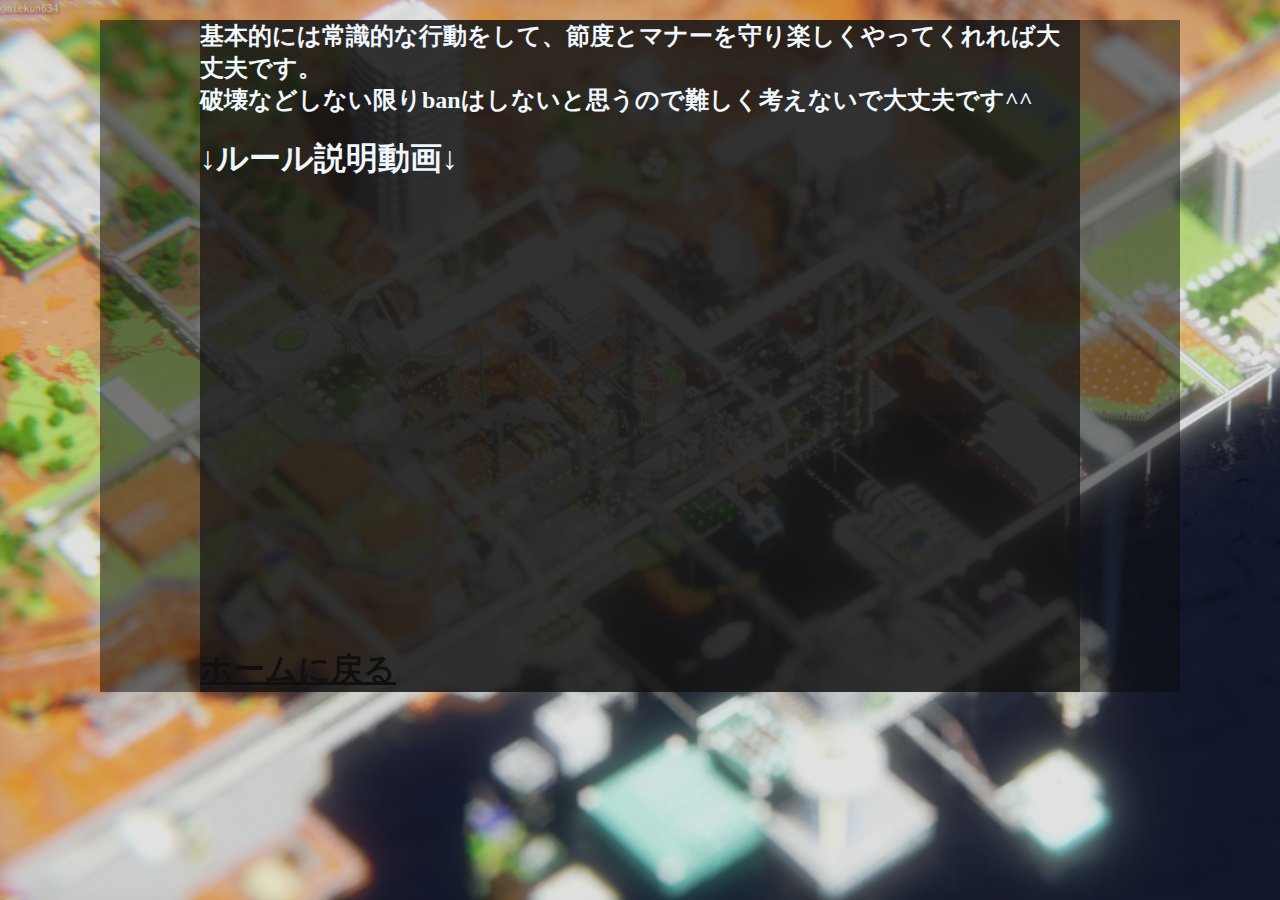
<file: about.html>
<!DOCTYPE html>
<html lang="ja">
<head>
    <meta charset="UTF-8">
    <meta name="viewport" content="width=device-width,initial-scale=1.0"> 
    <meta name="viewport" content="width=device-width, initial-scale=1.0">
    <meta http-equiv="X-UA-Compatible" content="ie=edge">
    <title>注意事項・サーバーでのルール</title>
    <link rel="stylesheet" media="(min-width: 640px)" href="si-esuesu.css">
    <link rel="stylesheet" media="(max-width: 640px)" href="si-esuesu_mobile.css"> 

    <link rel="shortcut icon" href="https://pbs.twimg.com/profile_images/1135377123948949504/McTLXlMO_400x400.png">
    <style type="text/css">
        a:link { color: #101010; }
        a:visited { color: #00b6e4; }
        a:hover { color: #09ff00; }
        a:active { color: #ff8000; }
    </style>
</head>
<body>
    <div class="sumahokakke-">
        <div class="sumahokakke-2">
            <h2>基本的には常識的な行動をして、節度とマナーを守り楽しくやってくれれば大丈夫です。<br>
                破壊などしない限りbanはしないと思うので難しく考えないで大丈夫です^^</h2>
            <h1>
                ↓ルール説明動画↓
            </h1>
            <div class="youtube">
            <iframe width="720" height="420" src="https://www.youtube.com/embed/L-sw23RJCGg" frameborder="0" allow="accelerometer; autoplay; encrypted-media; gyroscope; picture-in-picture" allowfullscreen></iframe>
            </div>
                <h1>
                <a href="index.html">ホームに戻る</a>
            </h1>
        </div>
    </div>
</body>
</html>
</file>
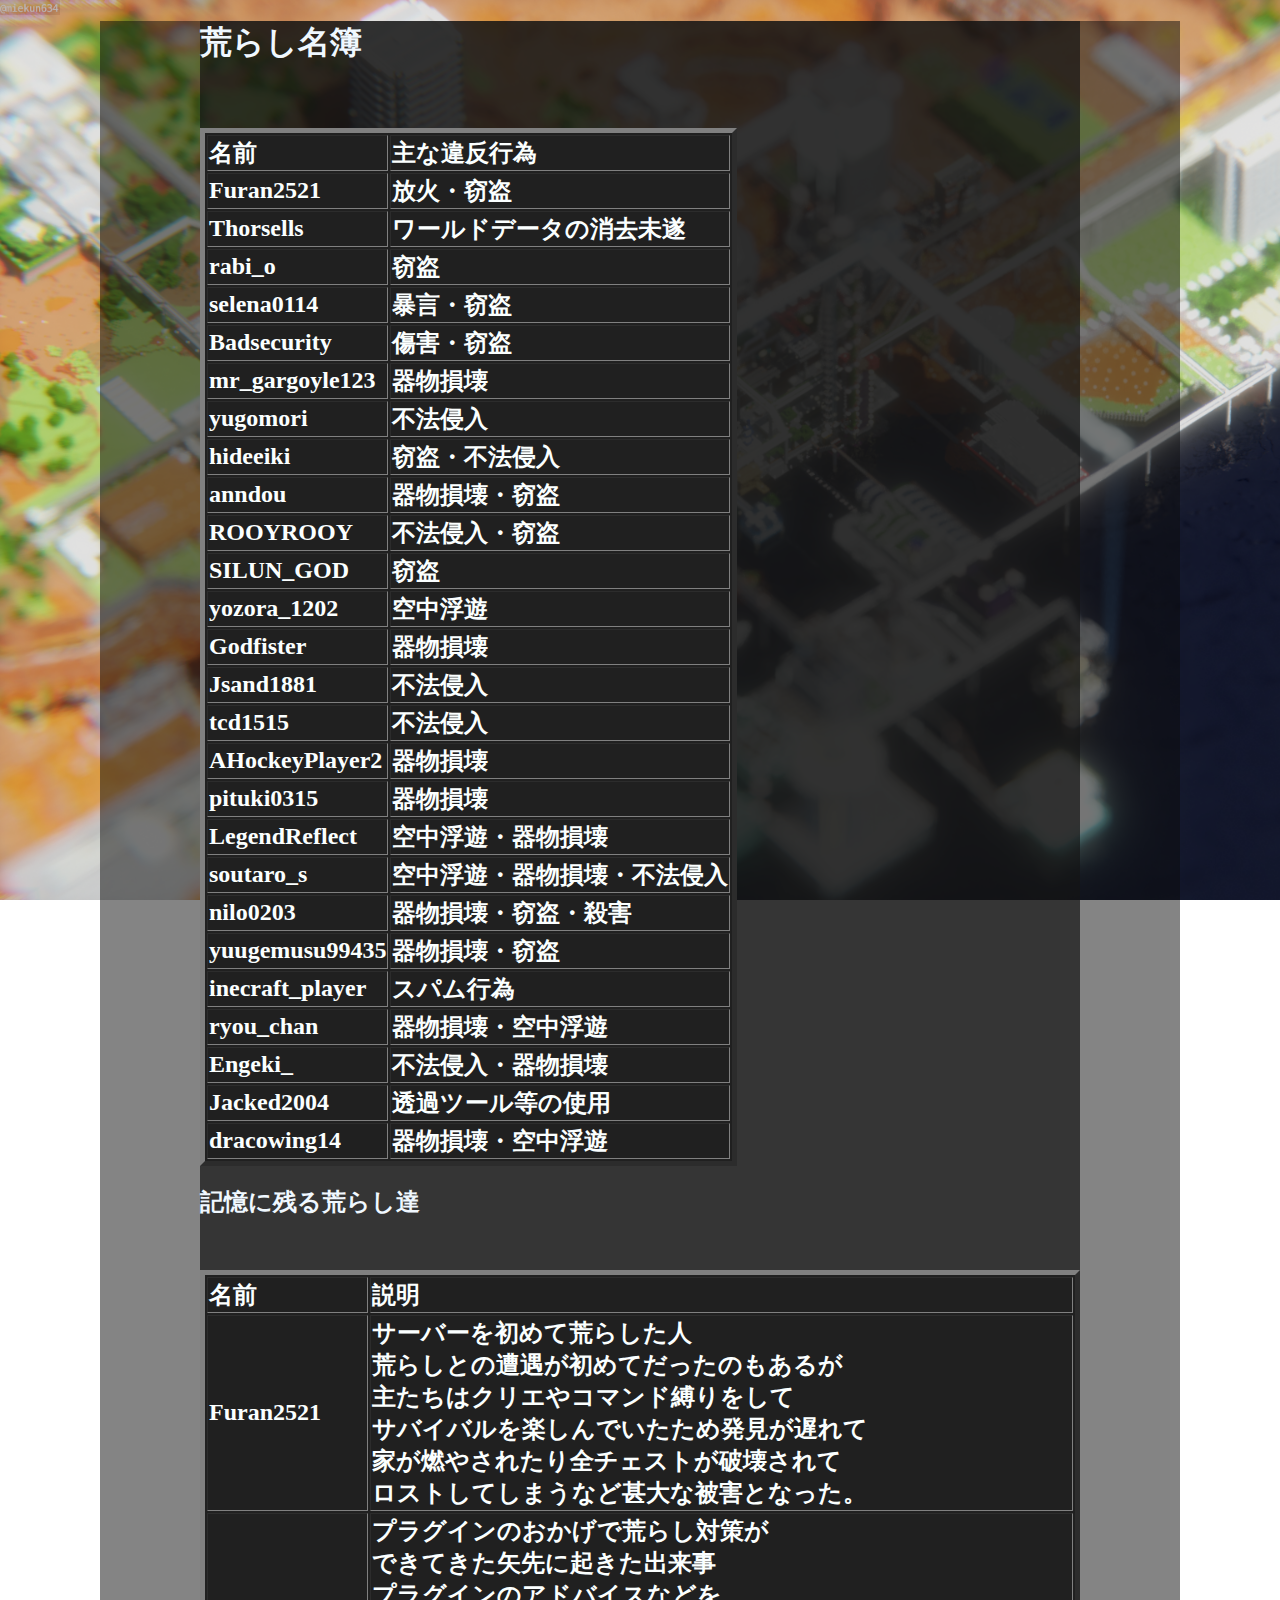
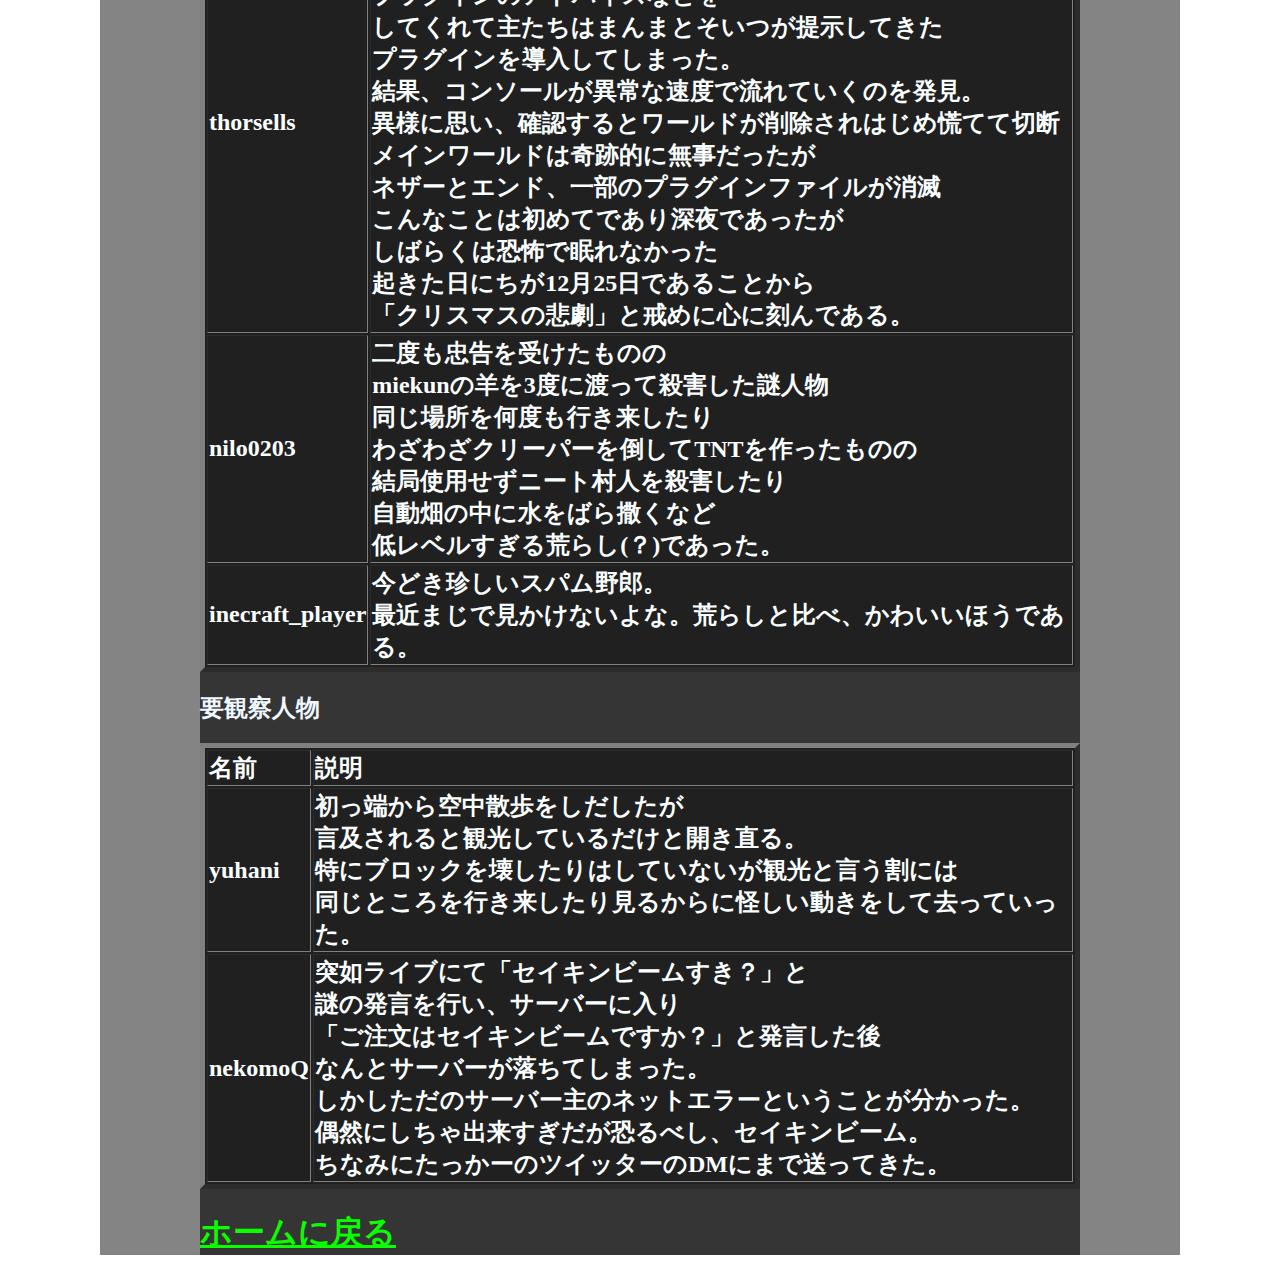
<file: arasi.html>
<!doctype html>
<html>
<head>
<meta charset="UTF-8">
<meta name="viewport" content="width=device-width,initial-scale=1.0"> 
<title>荒らしの名簿</title>
<link rel="shortcut icon" href="https://pbs.twimg.com/profile_images/1135377123948949504/McTLXlMO_400x400.png">
<link rel="stylesheet" media="(min-width: 640px)" href="si-esuesu.css">
<link rel="stylesheet" media="(max-width: 640px)" href="si-esuesu_mobile.css"> 
   
<style type="text/css">
   a:link { color: #09ff00; }
   a:visited { color: #00b6e4; }
   a:hover { color: #101010; }
   a:active { color: #ff8000; }
</style>
</head>
<body>
 <div class="sumahokakke-">
 <div class="sumahokakke-2">
    <h1>荒らし名簿</h1>
    <div class="arasimozi">
    　<h2><table border="5">
        <tr>
           <td>名前</td>
           <td>主な違反行為</td>
        </tr>
        <tr>
           <div class="red">
           <td>Furan2521</td>
           </div>   
           <td>放火・窃盗</td>
       </tr>
       <tr>
       <div class="red">   
        <td>Thorsells</td>
       </div>   
        <td>ワールドデータの消去未遂</td>
    </tr>
    <tr>
        <td>rabi_o</td>
        <td>窃盗</td>
    </tr>
    <tr>
        <td>selena0114</td>
        <td>暴言・窃盗</td>
    </tr>
    <tr>
        <td>Badsecurity</td>
        <td>傷害・窃盗</td>
    </tr>
    <tr>
        <td>mr_gargoyle123</td>
        <td>器物損壊</td>
    </tr>
    <tr>
        <td>yugomori</td>
        <td>不法侵入</td>
    </tr>
    <tr>
        <td>hideeiki</td>
        <td>窃盗・不法侵入</td>
    </tr>    
    <tr>
        <td>anndou</td>
        <td>器物損壊・窃盗</td>
    </tr>    
    <tr>
        <td>ROOYROOY</td>
        <td>不法侵入・窃盗</td>
    </tr>    
    <tr>
        <td>SILUN_GOD</td>
        <td>窃盗</td>
    </tr>    
    <tr>
        <td>yozora_1202</td>
        <td>空中浮遊</td>
    </tr>    
    <tr>
        <td>Godfister</td>
        <td>器物損壊</td>
    </tr>    
    <tr>
        <td>Jsand1881</td>
        <td>不法侵入</td>
    </tr>    
    <tr>
        <td>tcd1515</td>
        <td>不法侵入</td>
    </tr>  
    <tr>
        <td>AHockeyPlayer2</td>
        <td>器物損壊</td>
    </tr>    
    <tr>
        <td>pituki0315</td>
        <td>器物損壊</td>
    </tr>    
    <tr>
        <td>LegendReflect</td>
        <td>空中浮遊・器物損壊</td>
    </tr>    
    <tr>
        <td>soutaro_s</td>
        <td>空中浮遊・器物損壊・不法侵入</td>
    </tr>    
    <tr>
        <td>nilo0203</td>
        <td>器物損壊・窃盗・殺害</td>
    </tr>        
    <tr>
       <td>yuugemusu99435</td>
       <td>器物損壊・窃盗</td>
    </tr>   
    <tr>
       <td>inecraft_player</td>
       <td>スパム行為</td>
    </tr> 
    <tr>
       <td>ryou_chan</td>
       <td>器物損壊・空中浮遊</td>
    </tr>     
    <tr>
       <td>Engeki_</td>
       <td>不法侵入・器物損壊</td>
    </tr>   
    <tr>
       <td>Jacked2004</td>
       <td>透過ツール等の使用</td>
    </tr>     
    <tr>
       <td>dracowing14</td>
       <td>器物損壊・空中浮遊</td>
    </tr>     
       </table>
    <h2>記憶に残る荒らし達</h2>
        <h2><table border="5">
        <tr>
           <td>名前</td>
           <td>説明</td>
        </tr>   
        <tr>
           <td>Furan2521</td>
           <td>サーバーを初めて荒らした人<br>荒らしとの遭遇が初めてだったのもあるが<br>
           主たちはクリエやコマンド縛りをして<br>サバイバルを楽しんでいたため発見が遅れて<br>
           家が燃やされたり全チェストが破壊されて<br>ロストしてしまうなど甚大な被害となった。</td>
        </tr> 
        <tr>
           <td>thorsells</td>
           <td>プラグインのおかげで荒らし対策が<br>できてきた矢先に起きた出来事<br>
              プラグインのアドバイスなどを<br>してくれて主たちはまんまとそいつが提示してきた<br>
              プラグインを導入してしまった。<br>結果、コンソールが異常な速度で流れていくのを発見。<br>
              異様に思い、確認するとワールドが削除されはじめ慌てて切断<br>
              メインワールドは奇跡的に無事だったが<br>ネザーとエンド、一部のプラグインファイルが消滅<br>
              こんなことは初めてであり深夜であったが<br>しばらくは恐怖で眠れなかった<br>
              起きた日にちが12月25日であることから<br>「クリスマスの悲劇」と戒めに心に刻んである。</td>
           </tr>
           <tr>
              <td>nilo0203</td>
              <td>二度も忠告を受けたものの<br>miekunの羊を3度に渡って殺害した謎人物<br>
                 同じ場所を何度も行き来したり<br>わざわざクリーパーを倒してTNTを作ったものの<br>
                 結局使用せずニート村人を殺害したり<br>自動畑の中に水をばら撒くなど<br>
                 低レベルすぎる荒らし(？)であった。</td>
           </tr>
           <tr>
              <td>inecraft_player</td>
              <td>今どき珍しいスパム野郎。<br>
                 最近まじで見かけないよな。荒らしと比べ、かわいいほうである。</td>
        　 </table>
      <h2>要観察人物</h2>
         <h2><table border="5">
         <tr>
           <td>名前</td>
           <td>説明</td>
         </tr>   
         <tr>
           <td>yuhani</td>
           <td>初っ端から空中散歩をしだしたが<br>
           言及されると観光しているだけと開き直る。<br>
           特にブロックを壊したりはしていないが観光と言う割には<br>
           同じところを行き来したり見るからに怪しい動きをして去っていった。</td>
         </tr> 
         <tr>
           <td>nekomoQ</td>
           <td>突如ライブにて「セイキンビームすき？」と<br>
           謎の発言を行い、サーバーに入り<br>
           「ご注文はセイキンビームですか？」と発言した後<br>
           なんとサーバーが落ちてしまった。<br>
           しかしただのサーバー主のネットエラーということが分かった。<br>
           偶然にしちゃ出来すぎだが恐るべし、セイキンビーム。<br>
           ちなみにたっかーのツイッターのDMにまで送ってきた。</td>
         </tr> 
         </table>   
    </div>   
 <h1><a href="index.html">ホームに戻る</a></h1>
 <h1></h1>
 </div>
 </div>
</body>
</html>
</file>
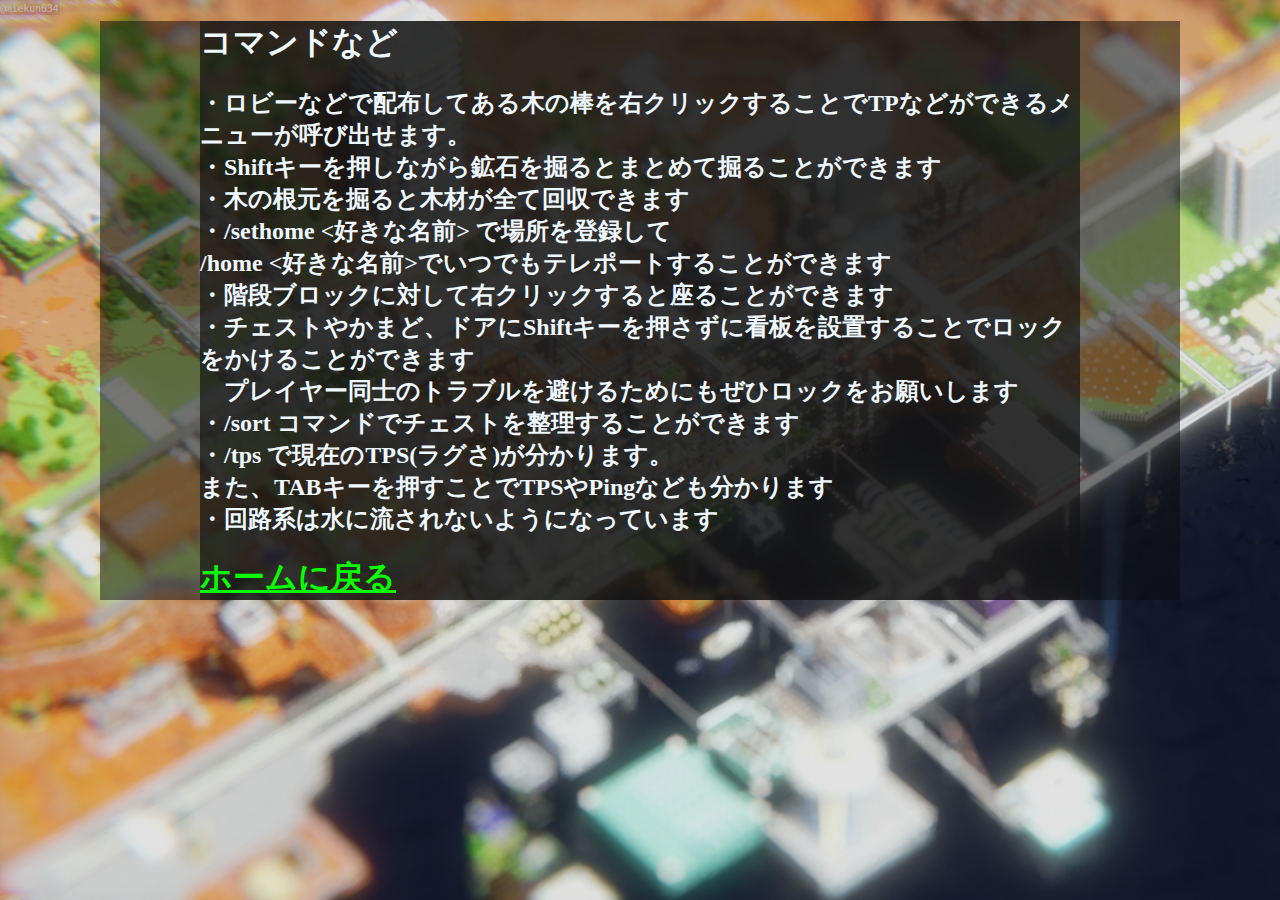
<file: command.html>
<!doctype html>
<html>
<head>
<meta charset="UTF-8">
<meta name="viewport" content="width=device-width,initial-scale=1.0"> 
<title>コマンドなど</title>
<link rel="shortcut icon" href="https://pbs.twimg.com/profile_images/1135377123948949504/McTLXlMO_400x400.png">
<link rel="stylesheet" media="(min-width: 640px)" href="si-esuesu.css">
<link rel="stylesheet" media="(max-width: 640px)" href="si-esuesu_mobile.css"> 
   
<style type="text/css">
   a:link { color: #09ff00; }
   a:visited { color: #00b6e4; }
   a:hover { color: #101010; }
   a:active { color: #ff8000; }
</style>
</head>
<body>
 <div class="sumahokakke-">
 <div class="sumahokakke-2">
 <h1>コマンドなど</h1>
 <div class="sumahomozi">
 <h2>・ロビーなどで配布してある木の棒を右クリックすることでTPなどができるメニューが呼び出せます。<br>
・Shiftキーを押しながら鉱石を掘るとまとめて掘ることができます<br>
・木の根元を掘ると木材が全て回収できます<br>
・/sethome <好きな名前> で場所を登録して<br>/home <好きな名前>でいつでもテレポートすることができます<br>
・階段ブロックに対して右クリックすると座ることができます<br>
・チェストやかまど、ドアにShiftキーを押さずに看板を設置することでロックをかけることができます<br>
　プレイヤー同士のトラブルを避けるためにもぜひロックをお願いします<br>
・/sort コマンドでチェストを整理することができます<br>
・/tps で現在のTPS(ラグさ)が分かります。<br>また、TABキーを押すことでTPSやPingなども分かります<br>
・回路系は水に流されないようになっています
 <h1><a href="index.html">ホームに戻る</a></h1>
 <h1></h1>
 </div>
 </div>
</body>
</html>
</file>
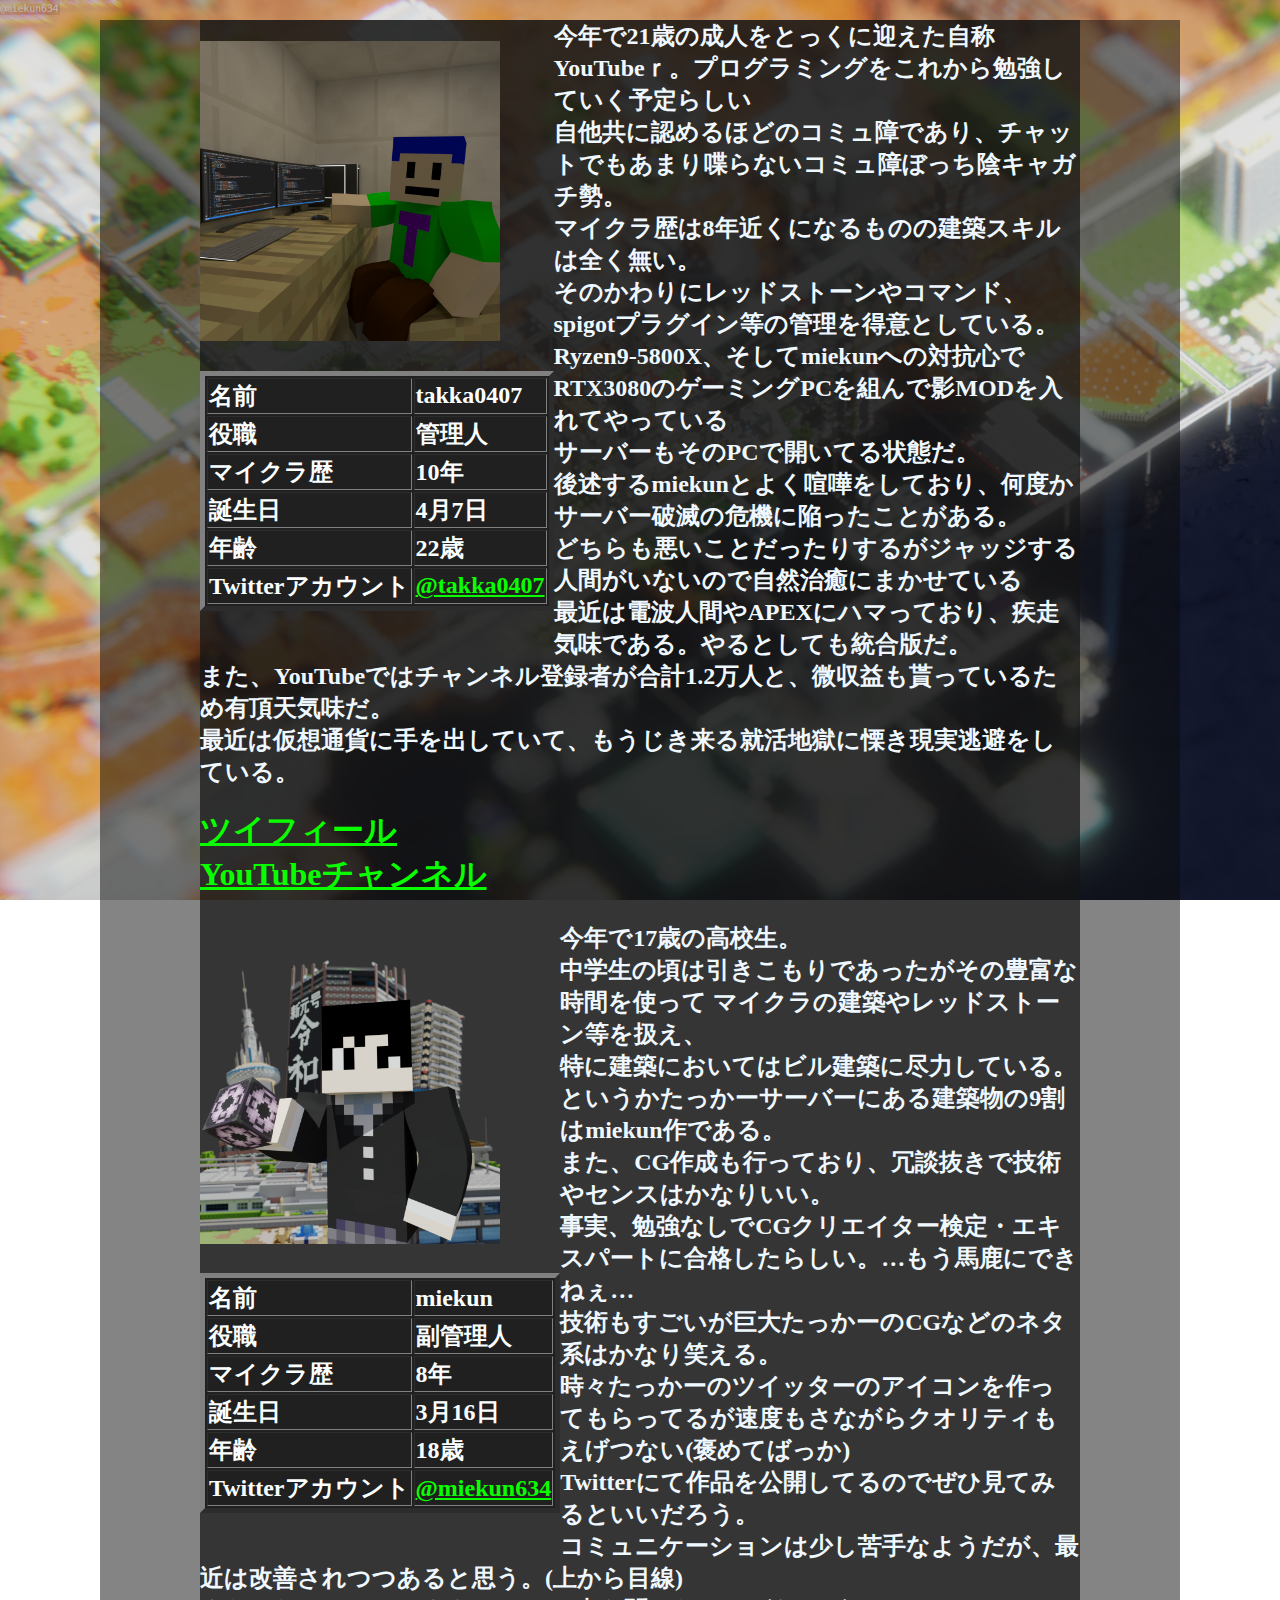
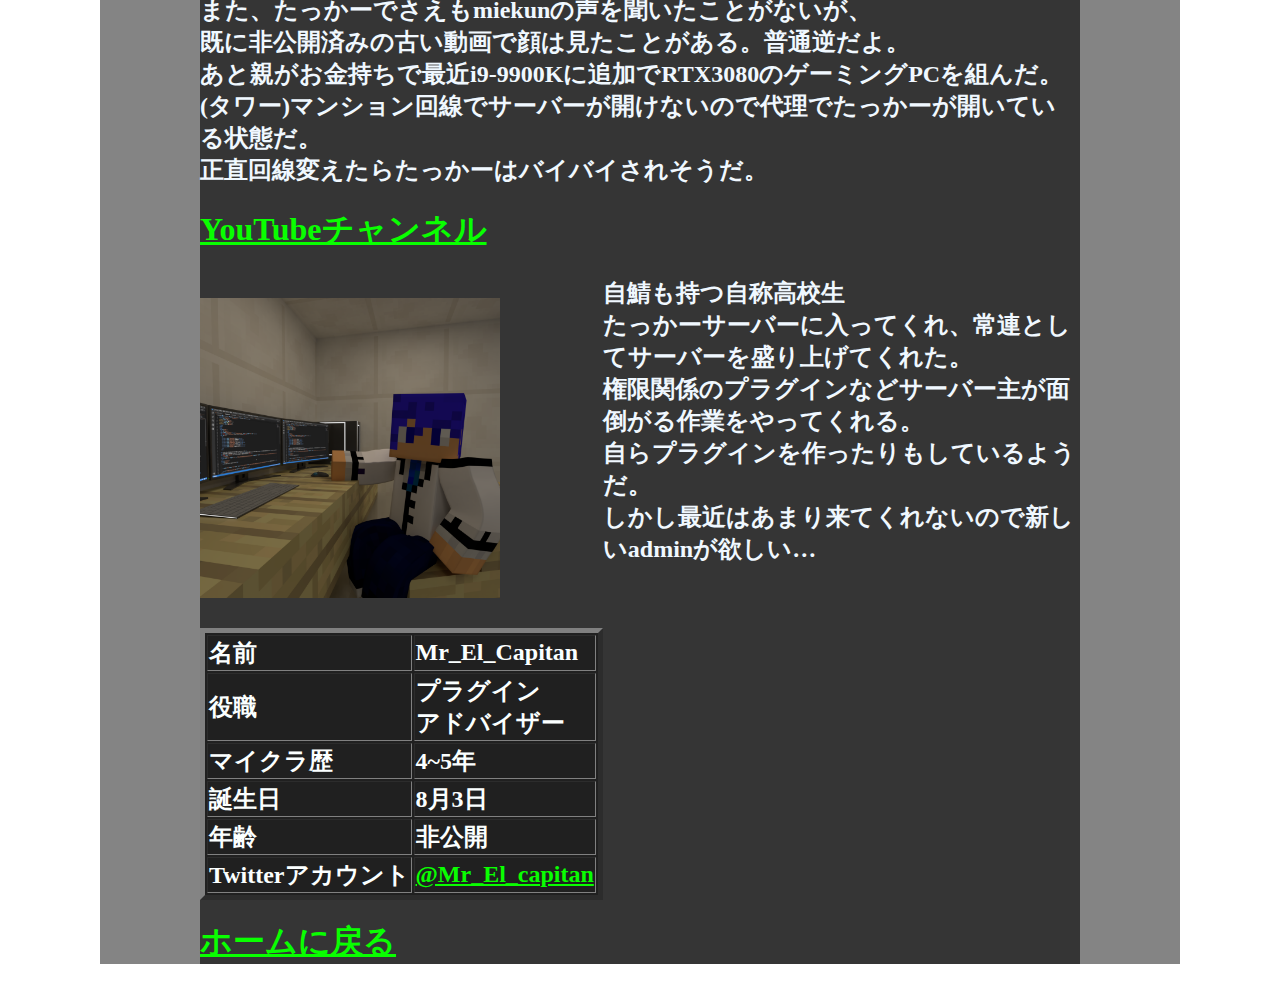
<file: member.html>
<!doctype html>
<html>
<head>
<meta charset="UTF-8">
<meta name="viewport" content="width=device-width,initial-scale=1.0"> 
<title>たっかーサーバーのメンバー</title>
<link rel="shortcut icon" href="https://pbs.twimg.com/profile_images/1135377123948949504/McTLXlMO_400x400.png">
<link rel="stylesheet" media="(min-width: 640px)" href="si-esuesu.css">
<link rel="stylesheet" media="(max-width: 640px)" href="si-esuesu_mobile.css"> 
   
<style type="text/css">
   a:link { color: #09ff00; }
   a:visited { color: #00b6e4; }
   a:hover { color: #101010; }
   a:active { color: #ff8000; }
</style>
</head>
<body>
 <div class="sumahokakke-">
 <div class="sumahokakke-2">
 <div class="sumahotakka">
 <h1><a href="index.html"><img src="images/takka普通ver0001.png" width="300" height="300" alt=""></a></h1>
 <h2><table border="5">
    <tr>
       <td>名前</td>
       <td>takka0407</td>
    </tr>
    <tr>
       <td>役職</td>
       <td>管理人</td>
   </tr>
   <tr>
      <td>マイクラ歴</td>
      <td>10年</td>
   </tr>
   <tr>
      <td>誕生日</td>
      <td>4月7日</td>
   </tr>
   <tr>
      <td>年齢</td>
      <td>22歳</td>
   </tr>   
   <tr>
      <td>Twitterアカウント</td>
      <td><a href="https://twitter.com/takka0407" target="_blank">@takka0407</a></td>
   </tr>
 </table>
 </h2>
 </div>
 <div class="takka-mozi">
 <h2>今年で21歳の成人をとっくに迎えた自称YouTubeｒ。プログラミングをこれから勉強していく予定らしい<br>
    自他共に認めるほどのコミュ障であり、チャットでもあまり喋らないコミュ障ぼっち陰キャガチ勢。<br>
    マイクラ歴は8年近くになるものの建築スキルは全く無い。<br>そのかわりにレッドストーンやコマンド、
    spigotプラグイン等の管理を得意としている。<br>
    Ryzen9-5800X、そしてmiekunへの対抗心でRTX3080のゲーミングPCを組んで影MODを入れてやっている<br>
    サーバーもそのPCで開いてる状態だ。<br>
    後述するmiekunとよく喧嘩をしており、何度かサーバー破滅の危機に陥ったことがある。<br>
    どちらも悪いことだったりするがジャッジする人間がいないので自然治癒にまかせている<br>
    最近は電波人間やAPEXにハマっており、疾走気味である。やるとしても統合版だ。<br>
    また、YouTubeではチャンネル登録者が合計1.2万人と、微収益も貰っているため有頂天気味だ。<br>
    最近は仮想通貨に手を出していて、もうじき来る就活地獄に慄き現実逃避をしている。
 </h2>
 <h1>
   <a href="http://twpf.jp/takka0407" target="_blank">ツイフィール</a><br>
   <a href="https://www.youtube.com/channel/UCamyWf5VMDRR-fVVmt6ZfkA" target="_blank">YouTubeチャンネル</a>
   </h1>
 </div>
 <div class="sumahonannmonai">
   <h6></h6>
 </div>
 <div class="sumahomiekun">
      <h1><a href="index.html"><img src="images/miekunhaikei0002.png" width="300" height="300" alt=""></a></h1>
      <h2><table border="5">
       <tr>
          <td>名前</td>
          <td>miekun</td>
       </tr>
       <tr>
          <td>役職</td>
          <td>副管理人
          </td>
       </tr>
       <tr>
          <td>マイクラ歴</td>
          <td>8年</td>
       </tr>
       <tr>
          <td>誕生日</td>
          <td>3月16日</td>
       </tr>
       <tr>
          <td>年齢</td>
          <td>18歳</td>
       </tr>  
       <tr>
          <td>Twitterアカウント</td>
          <td><a href="https://twitter.com/miekun634" target="_blank">@miekun634</a></td>
       </tr>
      </table>
      </h2>   
 </div>
 <div class="miekunmozi">
  <h2>今年で17歳の高校生。<br>中学生の頃は引きこもりであったがその豊富な時間を使って
    マイクラの建築やレッドストーン等を扱え、<br>特に建築においてはビル建築に尽力している。<br>
    というかたっかーサーバーにある建築物の9割はmiekun作である。<br>
    また、CG作成も行っており、冗談抜きで技術やセンスはかなりいい。<br>
    事実、勉強なしでCGクリエイター検定・エキスパートに合格したらしい。…もう馬鹿にできねぇ…<br>
    技術もすごいが巨大たっかーのCGなどのネタ系はかなり笑える。<br> 
    時々たっかーのツイッターのアイコンを作ってもらってるが速度もさながらクオリティもえげつない(褒めてばっか)<br>
    Twitterにて作品を公開してるのでぜひ見てみるといいだろう。<br>
    コミュニケーションは少し苦手なようだが、最近は改善されつつあると思う。(上から目線)<br>
    また、たっかーでさえもmiekunの声を聞いたことがないが、<br>
    既に非公開済みの古い動画で顔は見たことがある。普通逆だよ。<br>
    あと親がお金持ちで最近i9-9900Kに追加でRTX3080のゲーミングPCを組んだ。<br>
    (タワー)マンション回線でサーバーが開けないので代理でたっかーが開いている状態だ。<br>
    正直回線変えたらたっかーはバイバイされそうだ。</h2>
    <h1>
       <a href="https://www.youtube.com/channel/UCtf-D0cmccku0c-uzhStD0Q?view_as=subscriber" target="_blank">YouTubeチャンネル</a>
    </h1>
 </div>
 <div class="sumahonannmonai">
   <h6></h6>
 </div>
  <div class="sumahomiekun">
      <h1><a href="index.html"><img src="images/minidora.jpg" width="300" height="300" alt=""></a></h1>
      <h2><table border="5">
       <tr>
          <td>名前</td>
          <td>Mr_El_Capitan</td>
       </tr>
       <tr>
          <td>役職</td>
          <td>プラグイン<br>アドバイザー
          </td>
       </tr>
       <tr>
          <td>マイクラ歴</td>
          <td>4~5年</td>
       </tr>
       <tr>
          <td>誕生日</td>
          <td>8月3日</td>
       </tr>
       <tr>
          <td>年齢</td>
          <td>非公開</td>
       </tr>  
       <tr>
          <td>Twitterアカウント</td>
          <td><a href="https://twitter.com/mr_el_capitan" target="_blank">@Mr_El_capitan</a></td>
       </tr>
      </table>
      </h2>   
 </div>
 <div class="sonotamozi">
  <h2>自鯖も持つ自称高校生<br>たっかーサーバーに入ってくれ、常連としてサーバーを盛り上げてくれた。<br>
    権限関係のプラグインなどサーバー主が面倒がる作業をやってくれる。 <br>
    自らプラグインを作ったりもしているようだ。<br>
    しかし最近はあまり来てくれないので新しいadminが欲しい…</h2>
 <div class="sumahonannmonai2">
    <h1></h1>
 </div>
 <h1><a href="index.html">ホームに戻る</a></h1>
 <h1></h1>
 </div>
 </div>
</body>
</html>
</file>
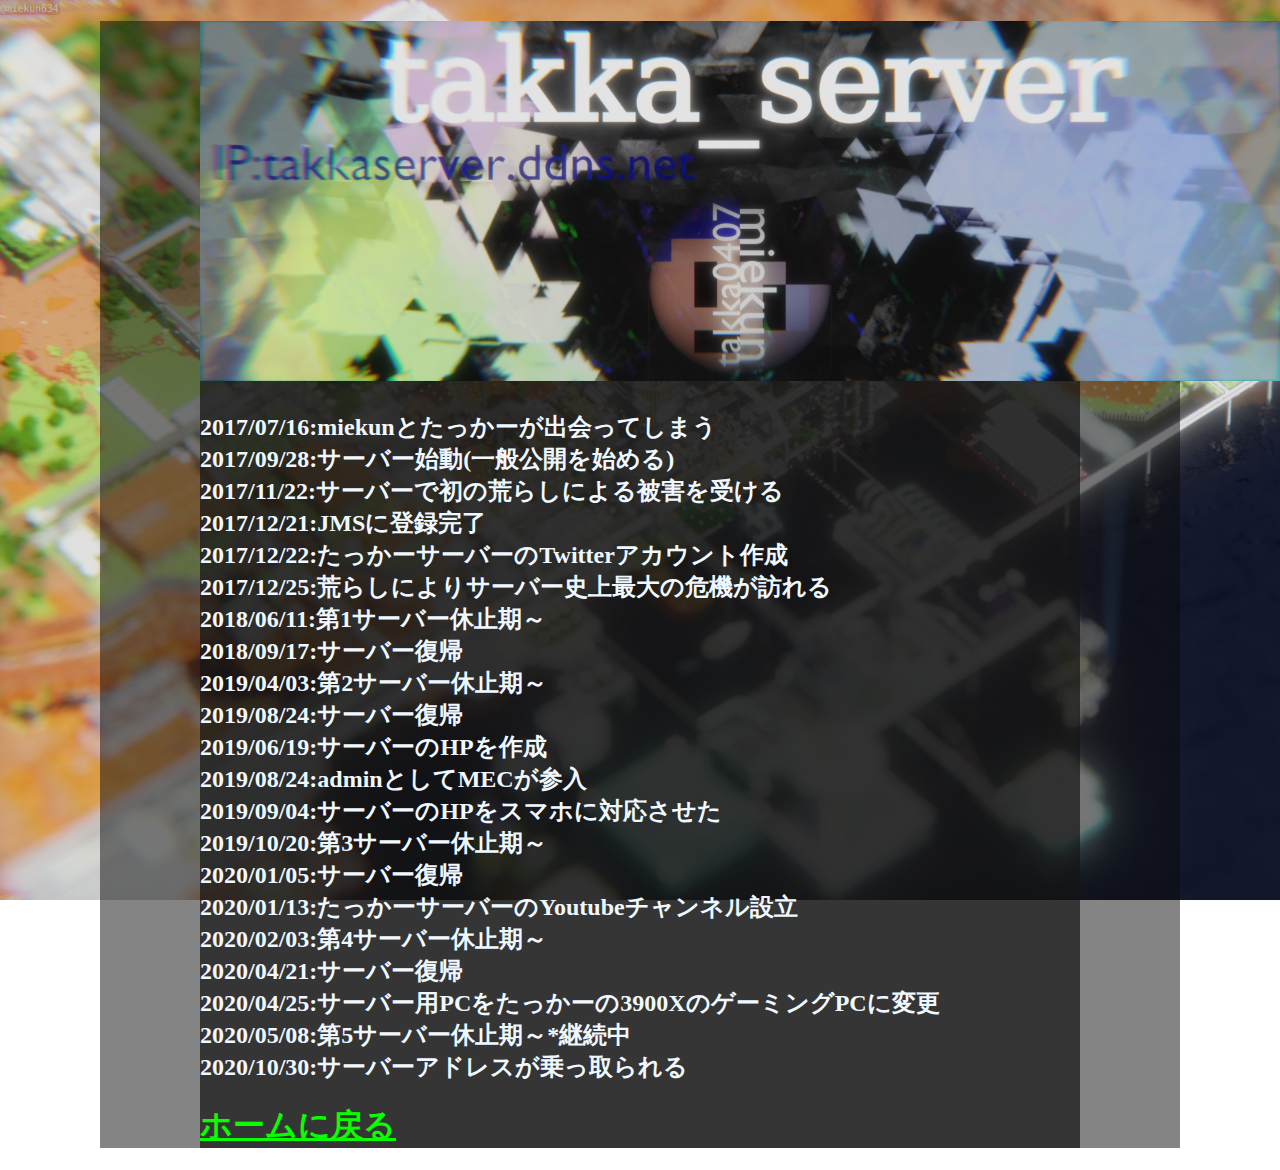
<file: news.html>
<!doctype html>
<html>
<head>
<meta charset="UTF-8">
<meta name="viewport" content="width=device-width,initial-scale=1.0"> 
<title>歴史・ニュース</title>
<link rel="icon" href="images/icon.ico" type="image/x-icon">
<link rel="apple-touch-icon" href="images/icon.ico" sizes="180x180">
<link rel="stylesheet" media="(min-width: 640px)" href="si-esuesu.css">
<link rel="stylesheet" media="(max-width: 640px)" href="si-esuesu_mobile.css"> 
<style type="text/css">
a:link { color: #09ff00; }
a:visited { color: #00b6e4; }
a:hover { color: #101010; }
a:active { color: #ff8000; }
</style>
</head>
<body>
 <div class="sumahokakke-">
  <div class="sumahokakke-2">
   <div class="sumaho">   
    <h1><a href="index.html"><img src="images/hedda.png" width="1080" height="360" alt=""></a></h1>
   </div> 
   <div class="sumahomozi">
    <h2>2017/07/16:miekunとたっかーが出会ってしまう<br>
    2017/09/28:サーバー始動(一般公開を始める)<br>
    2017/11/22:サーバーで初の荒らしによる被害を受ける<br>
    2017/12/21:JMSに登録完了<br>
    2017/12/22:たっかーサーバーのTwitterアカウント作成<br>
    2017/12/25:荒らしによりサーバー史上最大の危機が訪れる<br>
    2018/06/11:第1サーバー休止期～<br>
    2018/09/17:サーバー復帰<br>
    2019/04/03:第2サーバー休止期～<br>
    2019/08/24:サーバー復帰<br>
    2019/06/19:サーバーのHPを作成<br>
    2019/08/24:adminとしてMECが参入<br>
    2019/09/04:サーバーのHPをスマホに対応させた<br>
    2019/10/20:第3サーバー休止期～<br>
    2020/01/05:サーバー復帰<br>
    2020/01/13:たっかーサーバーのYoutubeチャンネル設立<br>
    2020/02/03:第4サーバー休止期～<br>
    2020/04/21:サーバー復帰<br>
    2020/04/25:サーバー用PCをたっかーの3900XのゲーミングPCに変更<br>
    2020/05/08:第5サーバー休止期～*継続中<br>
    2020/10/30:サーバーアドレスが乗っ取られる</h2>
    <h1><a href="index.html">ホームに戻る</a></h1>
    <h1></h1>
   </div> 
  </div>
  </div>
  </div>
 </div>
</body>
</html>
</file>
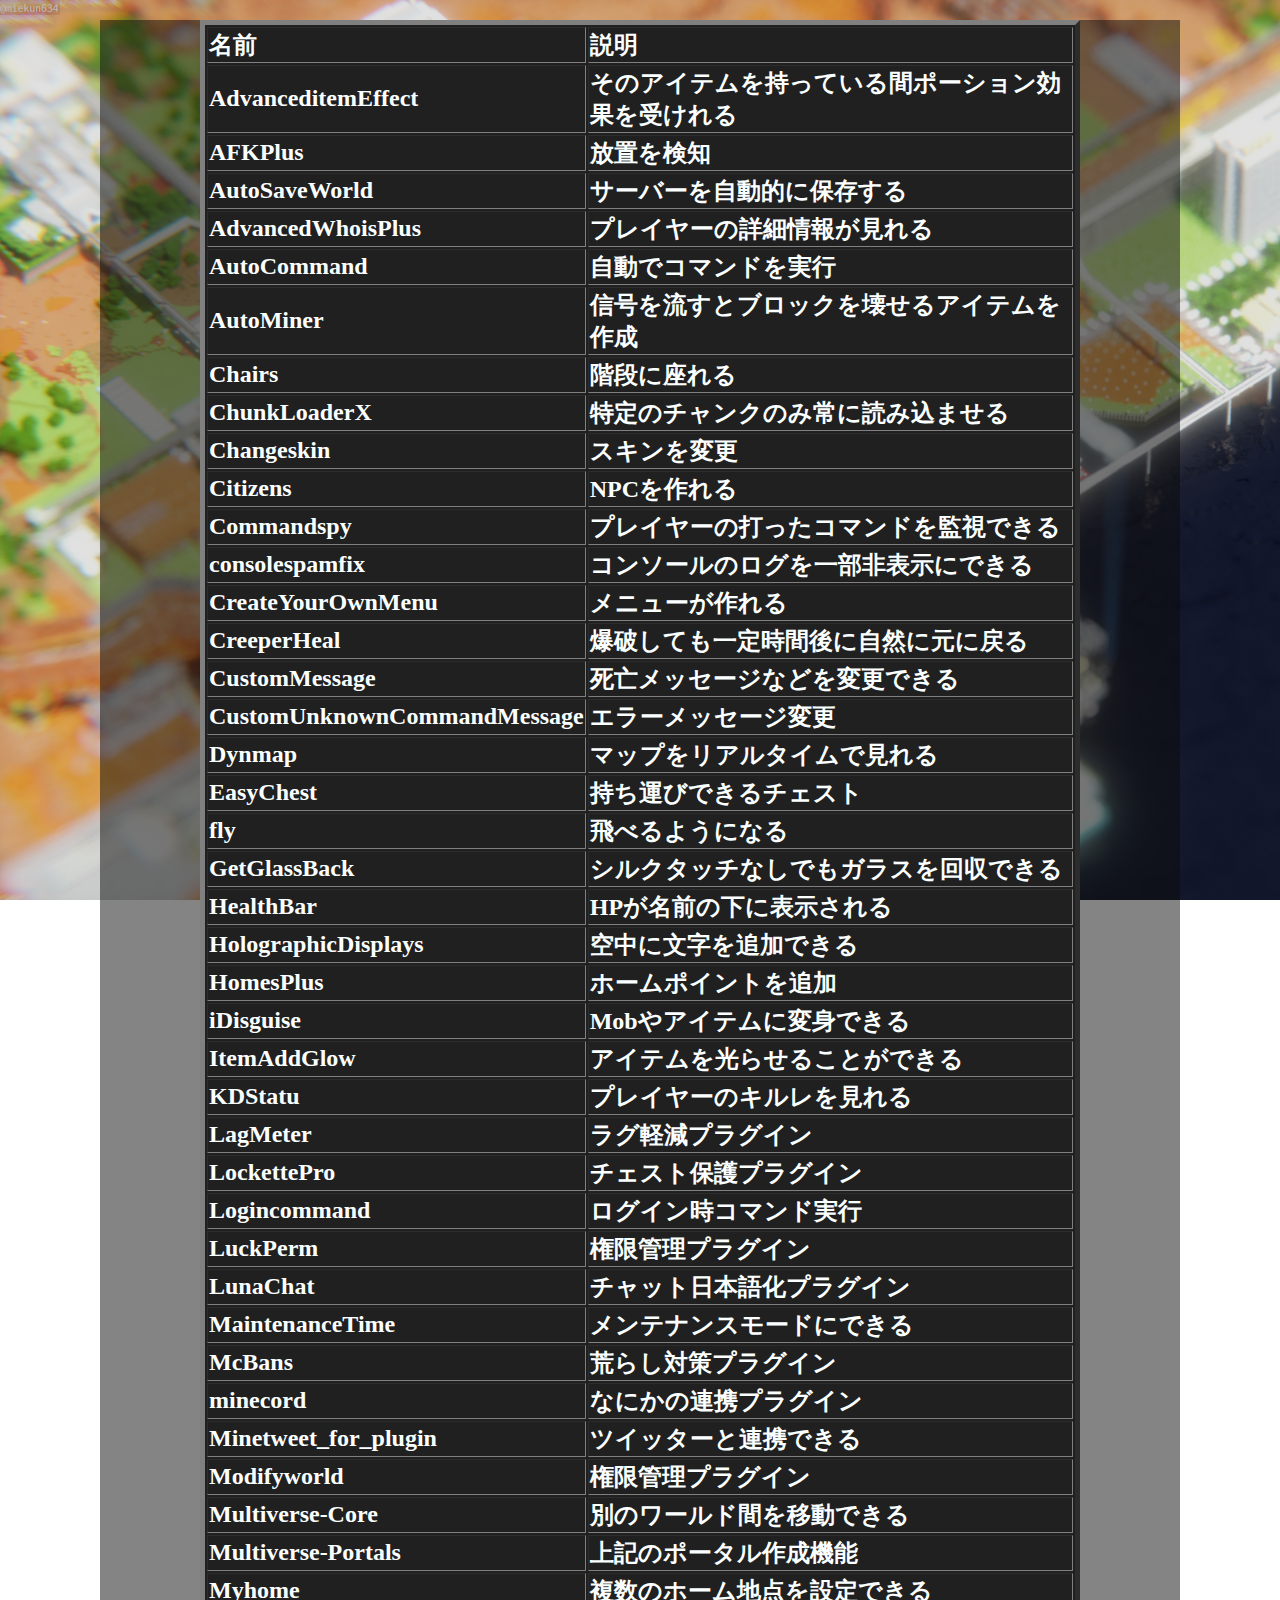
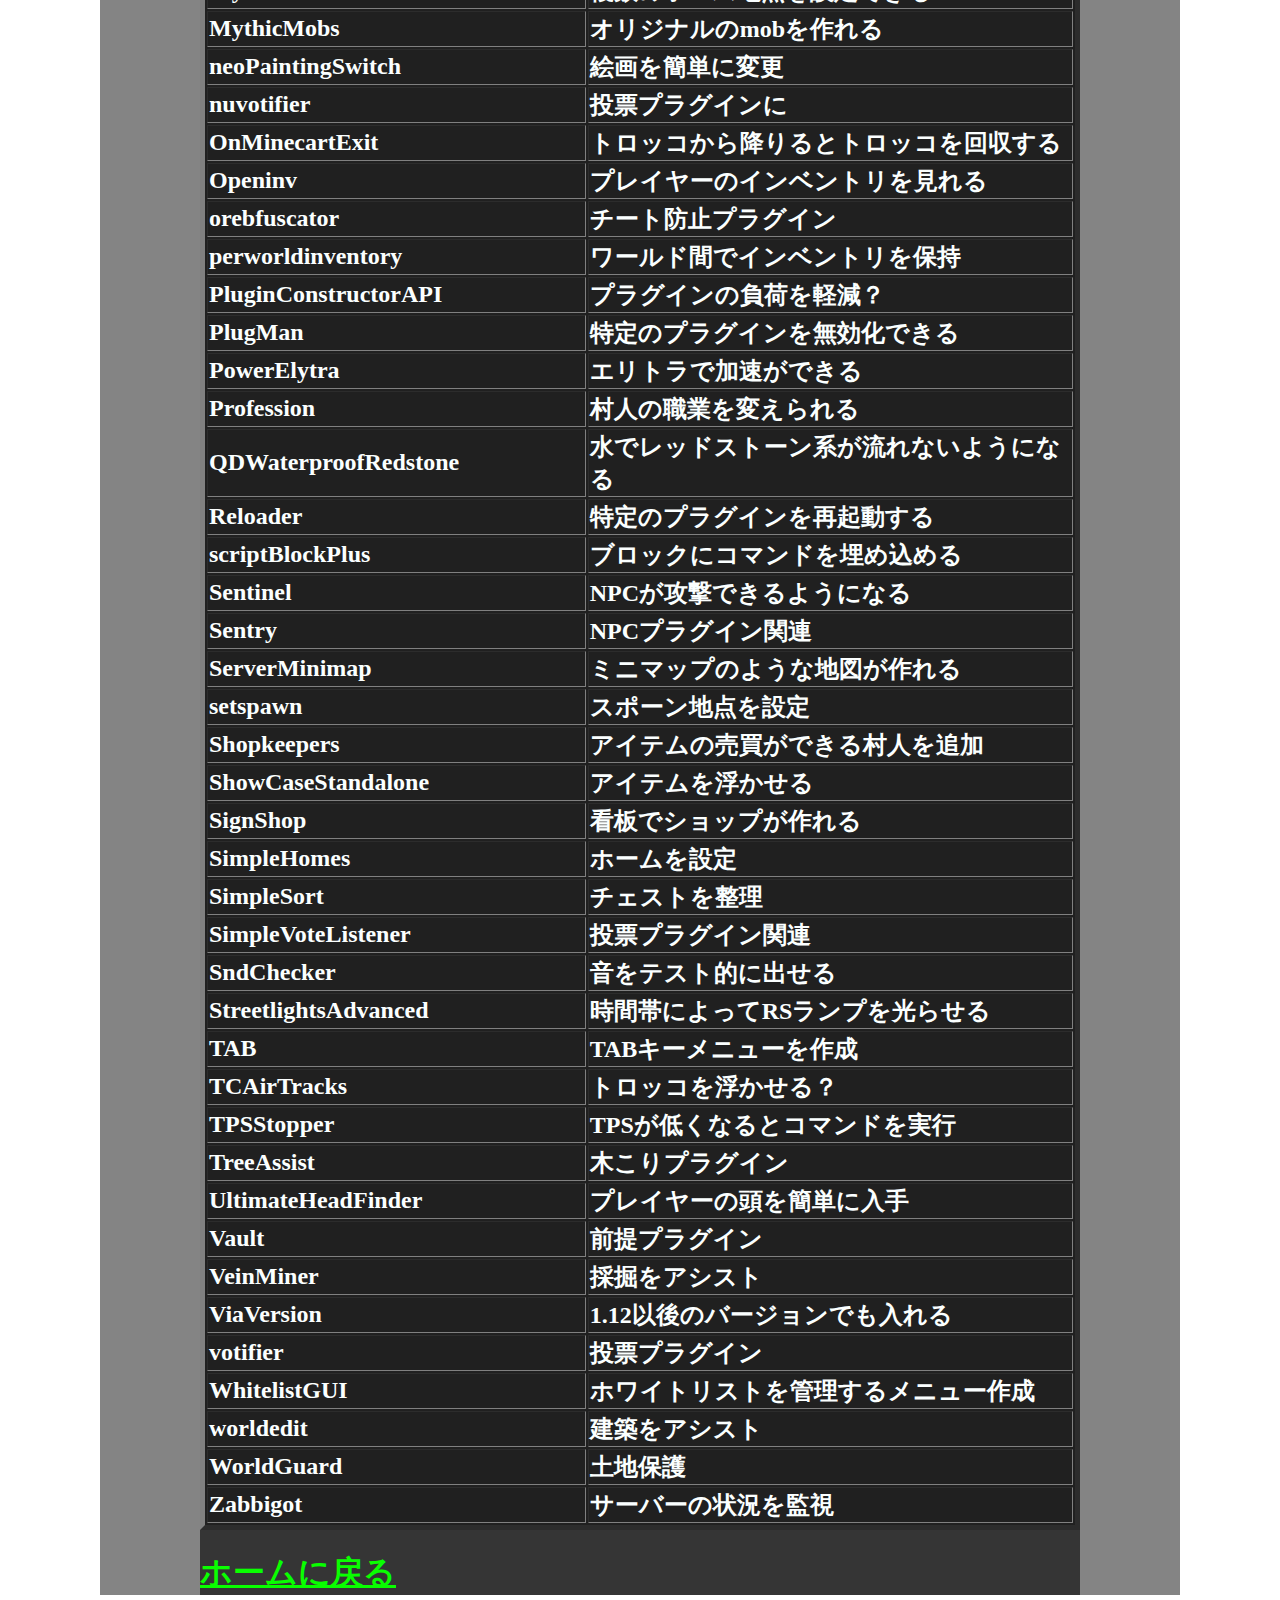
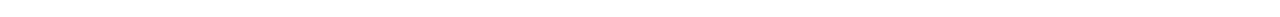
<file: plugin.html>
<!doctype html>
<html>
<head>
<meta charset="UTF-8">
<meta name="viewport" content="width=device-width,initial-scale=1.0"> 
<title>プラグイン</title>
<link rel="shortcut icon" href="https://pbs.twimg.com/profile_images/1135377123948949504/McTLXlMO_400x400.png">
<link rel="stylesheet" media="(min-width: 640px)" href="si-esuesu.css">
<link rel="stylesheet" media="(max-width: 640px)" href="si-esuesu_mobile.css"> 
   
<style type="text/css">
   a:link { color: #09ff00; }
   a:visited { color: #00b6e4; }
   a:hover { color: #101010; }
   a:active { color: #ff8000; }
</style>
</head>
<body>
 <div class="sumahokakke-">
 <div class="sumahokakke-2">
 <div class="sumahogazou">
 <div class="pluginmozi">
    <h2><table border="5">
         <tr>
         <td>名前</td>
         <td>説明</td>
         </tr>
         <tr><td>AdvanceditemEffect</td>
            <td>そのアイテムを持っている間ポーション効果を受けれる</td></tr>
            <tr><td>AFKPlus</td>
            <td>放置を検知</td></tr>
            <tr><td>AutoSaveWorld</td>
            <td>サーバーを自動的に保存する</td></tr>
            <tr><td>AdvancedWhoisPlus</td>
            <td>プレイヤーの詳細情報が見れる</td></tr>
            <tr><td>AutoCommand</td>
            <td>自動でコマンドを実行</td></tr>
            <tr><td>AutoMiner</td>
            <td>信号を流すとブロックを壊せるアイテムを作成</td></tr>
            <tr><td>Chairs</td>
            <td>階段に座れる</td></tr>
            <tr><td>ChunkLoaderX</td>
            <td>特定のチャンクのみ常に読み込ませる</td></tr>
            <tr><td>Changeskin</td>
            <td>スキンを変更</td></tr>
            <tr><td>Citizens</td>
            <td>NPCを作れる</td></tr>
            <tr><td>Commandspy</td>
            <td>プレイヤーの打ったコマンドを監視できる</td></tr>
            <tr><td>consolespamfix</td>
            <td>コンソールのログを一部非表示にできる</td></tr>
            <tr><td>CreateYourOwnMenu</td>
            <td>メニューが作れる</td></tr>
            <tr><td>CreeperHeal</td>
            <td>爆破しても一定時間後に自然に元に戻る</td></tr>
            <tr><td>CustomMessage</td>
            <td>死亡メッセージなどを変更できる</td></tr>
            <tr><td>CustomUnknownCommandMessage</td>
            <td>エラーメッセージ変更</td></tr>
            <tr><td>Dynmap</td>
            <td>マップをリアルタイムで見れる</td></tr>
            <tr><td>EasyChest</td>
            <td>持ち運びできるチェスト</td></tr>
            <tr><td>fly</td>
            <td>飛べるようになる</td></tr>
            <tr><td>GetGlassBack</td>
            <td>シルクタッチなしでもガラスを回収できる</td></tr>
            <tr><td>HealthBar</td>
            <td>HPが名前の下に表示される</td></tr>
            <tr><td>HolographicDisplays</td>
            <td>空中に文字を追加できる</td></tr>
            <tr><td>HomesPlus</td>
            <td>ホームポイントを追加</td></tr>
            <tr><td>iDisguise</td>
            <td>Mobやアイテムに変身できる</td></tr>
            <tr><td>ItemAddGlow</td>
            <td>アイテムを光らせることができる</td></tr>
            <tr><td>KDStatu</td>
            <td>プレイヤーのキルレを見れる</td></tr>
            <tr><td>LagMeter</td>
            <td>ラグ軽減プラグイン</td></tr>
            <tr><td>LockettePro</td>
            <td>チェスト保護プラグイン</td></tr>
            <tr><td>Logincommand</td>
            <td>ログイン時コマンド実行</td></tr>
            <tr><td>LuckPerm</td>
            <td>権限管理プラグイン</td></tr>
            <tr><td>LunaChat</td>
            <td>チャット日本語化プラグイン</td></tr>
            <tr><td>MaintenanceTime</td>
            <td>メンテナンスモードにできる</td></tr>
            <tr><td>McBans</td>
            <td>荒らし対策プラグイン</td></tr>
            <tr><td>minecord</td>
            <td>なにかの連携プラグイン</td></tr>
            <tr><td>Minetweet_for_plugin</td>
            <td>ツイッターと連携できる</td></tr>
            <tr><td>Modifyworld</td>
            <td>権限管理プラグイン</td></tr>
            <tr><td>Multiverse-Core</td>
            <td>別のワールド間を移動できる</td></tr>
            <tr><td>Multiverse-Portals</td>
            <td>上記のポータル作成機能</td></tr>
            <tr><td>Myhome</td>
            <td>複数のホーム地点を設定できる</td></tr>
            <tr><td>MythicMobs</td>
            <td>オリジナルのmobを作れる</td></tr>
            <tr><td>neoPaintingSwitch</td>
            <td>絵画を簡単に変更</td></tr>
            <tr><td>nuvotifier</td>
            <td>投票プラグインに</td></tr>
            <tr><td>OnMinecartExit</td>
            <td>トロッコから降りるとトロッコを回収する</td></tr>
            <tr><td>Openinv</td>
            <td>プレイヤーのインベントリを見れる</td></tr>
            <tr><td>orebfuscator</td>
            <td>チート防止プラグイン</td></tr>
            <tr><td>perworldinventory</td>
            <td>ワールド間でインベントリを保持</td></tr>
            <tr><td>PluginConstructorAPI</td>
            <td>プラグインの負荷を軽減？</td></tr>
            <tr><td>PlugMan</td>
            <td>特定のプラグインを無効化できる</td></tr>
            <tr><td>PowerElytra</td>
            <td>エリトラで加速ができる</td></tr>
            <tr><td>Profession</td>
            <td>村人の職業を変えられる</td></tr>
            <tr><td>QDWaterproofRedstone</td>
            <td>水でレッドストーン系が流れないようになる</td></tr>
            <tr><td>Reloader</td>
            <td>特定のプラグインを再起動する</td></tr>
            <tr><td>scriptBlockPlus</td>
            <td>ブロックにコマンドを埋め込める</td></tr>
            <tr><td>Sentinel</td>
            <td>NPCが攻撃できるようになる</td></tr>
            <tr><td>Sentry</td>
            <td>NPCプラグイン関連</td></tr>
            <tr><td>ServerMinimap</td>
            <td>ミニマップのような地図が作れる</td></tr>
            <tr><td>setspawn</td>
            <td>スポーン地点を設定</td></tr>
            <tr><td>Shopkeepers</td>
            <td>アイテムの売買ができる村人を追加</td></tr>
            <tr><td>ShowCaseStandalone</td>
            <td>アイテムを浮かせる</td></tr>
            <tr><td>SignShop</td>
            <td>看板でショップが作れる</td></tr>
            <tr><td>SimpleHomes</td>
            <td>ホームを設定</td></tr>
            <tr><td>SimpleSort</td>
            <td>チェストを整理</td></tr>
            <tr><td>SimpleVoteListener</td>
            <td>投票プラグイン関連</td></tr>
            <tr><td>SndChecker</td>
            <td>音をテスト的に出せる</td></tr>
            <tr><td>StreetlightsAdvanced</td>
            <td>時間帯によってRSランプを光らせる</td></tr>
            <tr><td>TAB</td>
            <Td>TABキーメニューを作成</Td></tr>
            <tr><td>TCAirTracks</td>
            <td>トロッコを浮かせる？</td></tr>
            <tr><td>TPSStopper</td>
            <td>TPSが低くなるとコマンドを実行</td></tr>
            <tr><td>TreeAssist</td>
            <td>木こりプラグイン</td></tr>
            <tr><td>UltimateHeadFinder</td>
            <td>プレイヤーの頭を簡単に入手</td></tr>
            <tr><td>Vault</td>
            <td>前提プラグイン</td></tr>
            <tr><td>VeinMiner</td>
            <td>採掘をアシスト</td></tr>
            <tr><td>ViaVersion</td>
            <td>1.12以後のバージョンでも入れる</td></tr>
            <tr><td> votifier</td>
            <td>投票プラグイン</td></tr>
            <tr><td>WhitelistGUI</td>
            <td>ホワイトリストを管理するメニュー作成</td></tr>
            <tr><td>worldedit</td>
            <td>建築をアシスト</td></tr            >
            <tr><td>WorldGuard</td>
            <td>土地保護</td></tr>
            <tr><td>Zabbigot</td>
            <td>サーバーの状況を監視</td></tr>
            </table>
 <h1><a href="index.html">ホームに戻る</a></h1>
 <h1></h1>
 </div>
 </div>
</body>
</html>
</file>
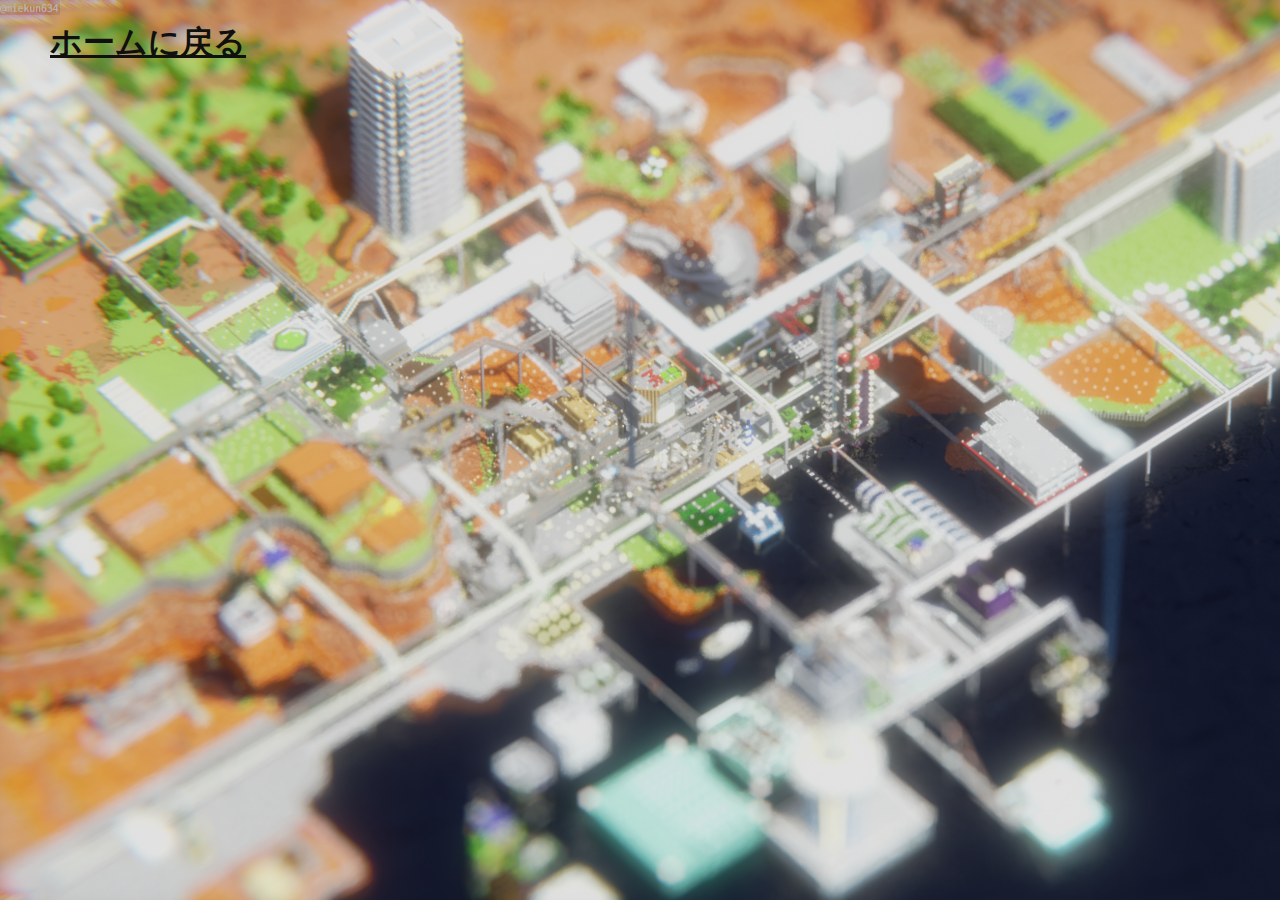
<file: sonota.html>
<!DOCTYPE html>
<html lang="ja">
<head>
    <meta charset="UTF-8">
    <meta name="viewport" content="width=device-width, initial-scale=1.0">
    <meta http-equiv="X-UA-Compatible" content="ie=edge">
    <title>コマンドなど</title>
    <link rel="stylesheet" href="si-esuesu.css">
    <style type="text/css">
        a:link { color: #101010; }
        a:visited { color: #00b6e4; }
        a:hover { color: #09ff00; }
        a:active { color: #ff8000; }
    </style>
</head>
<body>
    <div id="kakke-">
        <div id="kakke-2">
            <h1>
                <a href="index.html">
                    ホームに戻る
                </a>
            </h1>
        </div>
    </div>
</body>
</html>
</file>
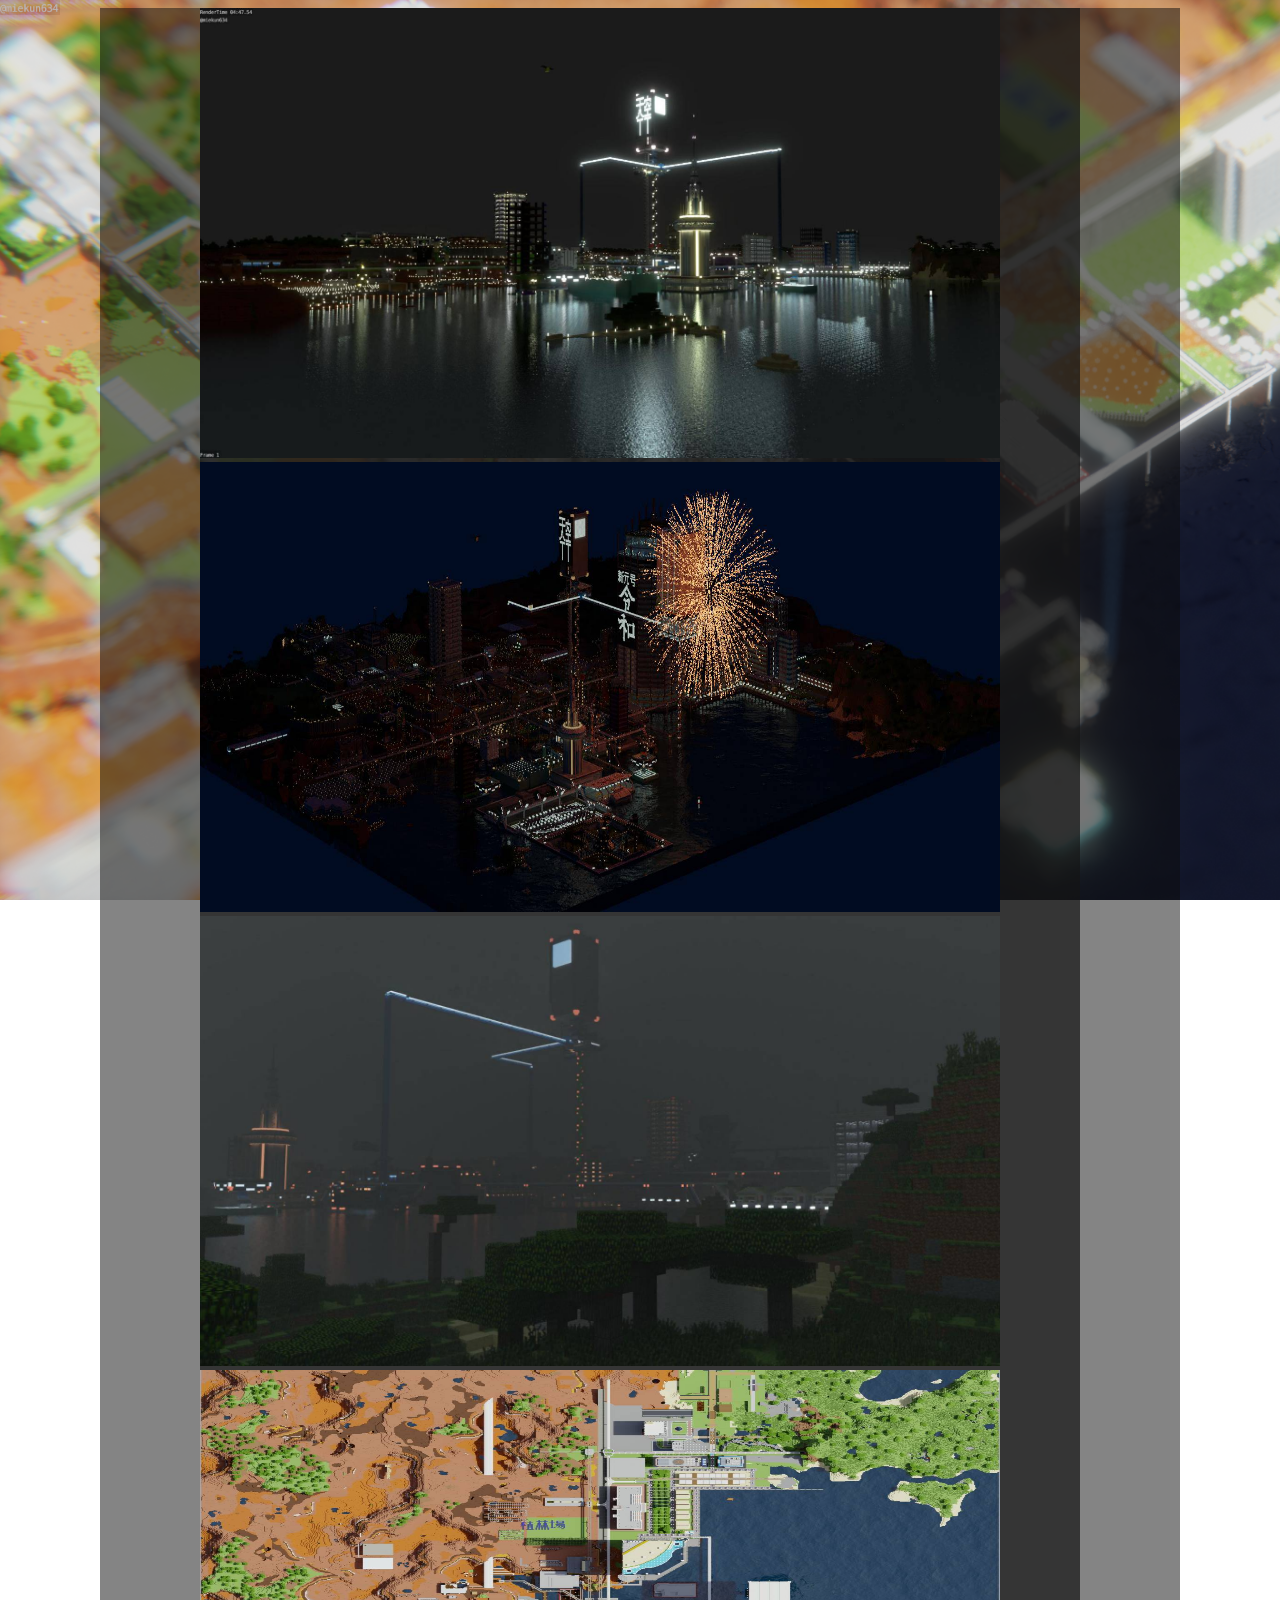
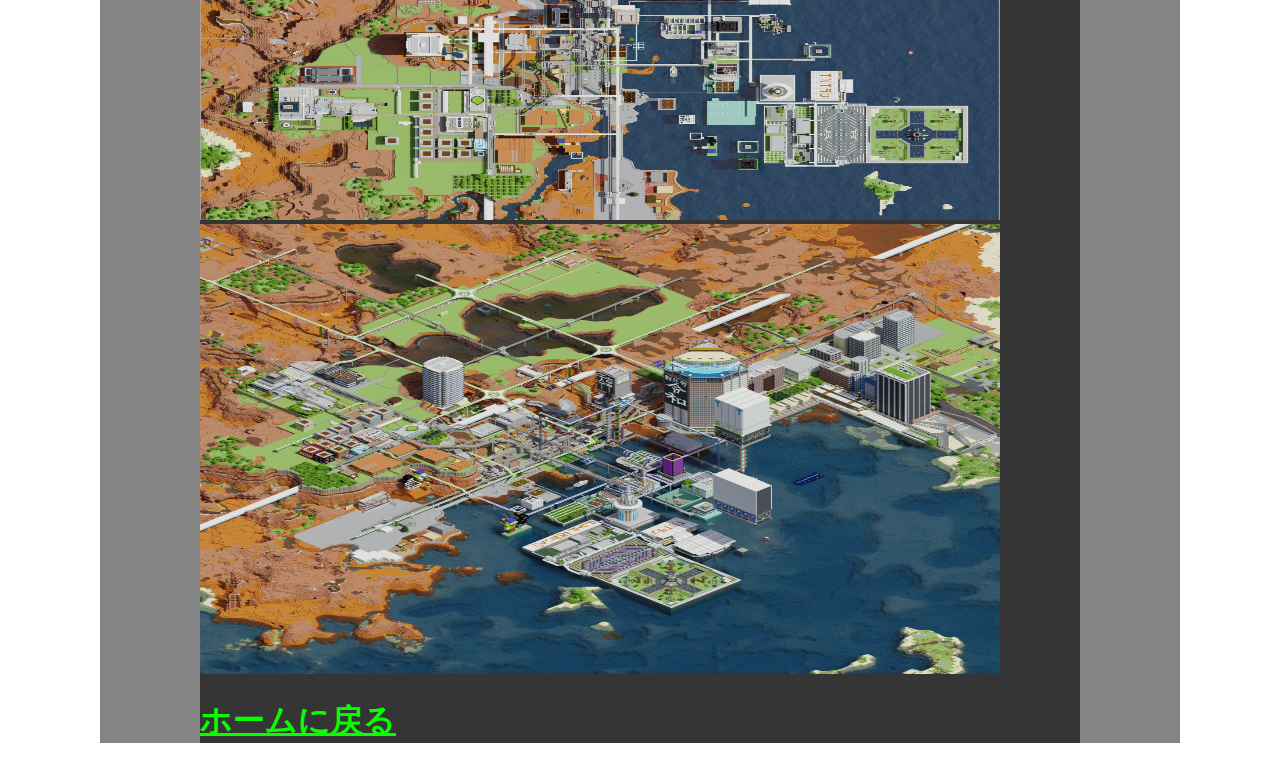
<file: ss.html>
<!doctype html>
<html>
<head>
<meta charset="UTF-8">
<meta name="viewport" content="width=device-width,initial-scale=1.0"> 
<title>景色の画像など</title>
<link rel="shortcut icon" href="https://pbs.twimg.com/profile_images/1135377123948949504/McTLXlMO_400x400.png">
<link rel="stylesheet" media="(min-width: 640px)" href="si-esuesu.css">
<link rel="stylesheet" media="(max-width: 640px)" href="si-esuesu_mobile.css"> 
   
<style type="text/css">
   a:link { color: #09ff00; }
   a:visited { color: #00b6e4; }
   a:hover { color: #101010; }
   a:active { color: #ff8000; }
</style>
</head>
<body>
 <div class="sumahokakke-">
 <div class="sumahokakke-2">
 <div class="sumahogazou">
    <img src="images/yakei.jpg" width="800" height="450" alt="">
    <img src="images/hanabi.jpg" width="800" height="450" alt="">
    <img src="images/ame.jpg" width="800" height="450" alt="">
   <div class=sumaho11>  
    <img src="images/newtizu2.jpg" width="800" height="450" alt="">
    <img src="images/newtizu3.jpg" width="800" height="450" alt="">
   </div> 
 </div>
 <h1><a href="index.html">ホームに戻る</a></h1>
 <h1></h1>
 </div>
 </div>
</body>
</html>
</file>
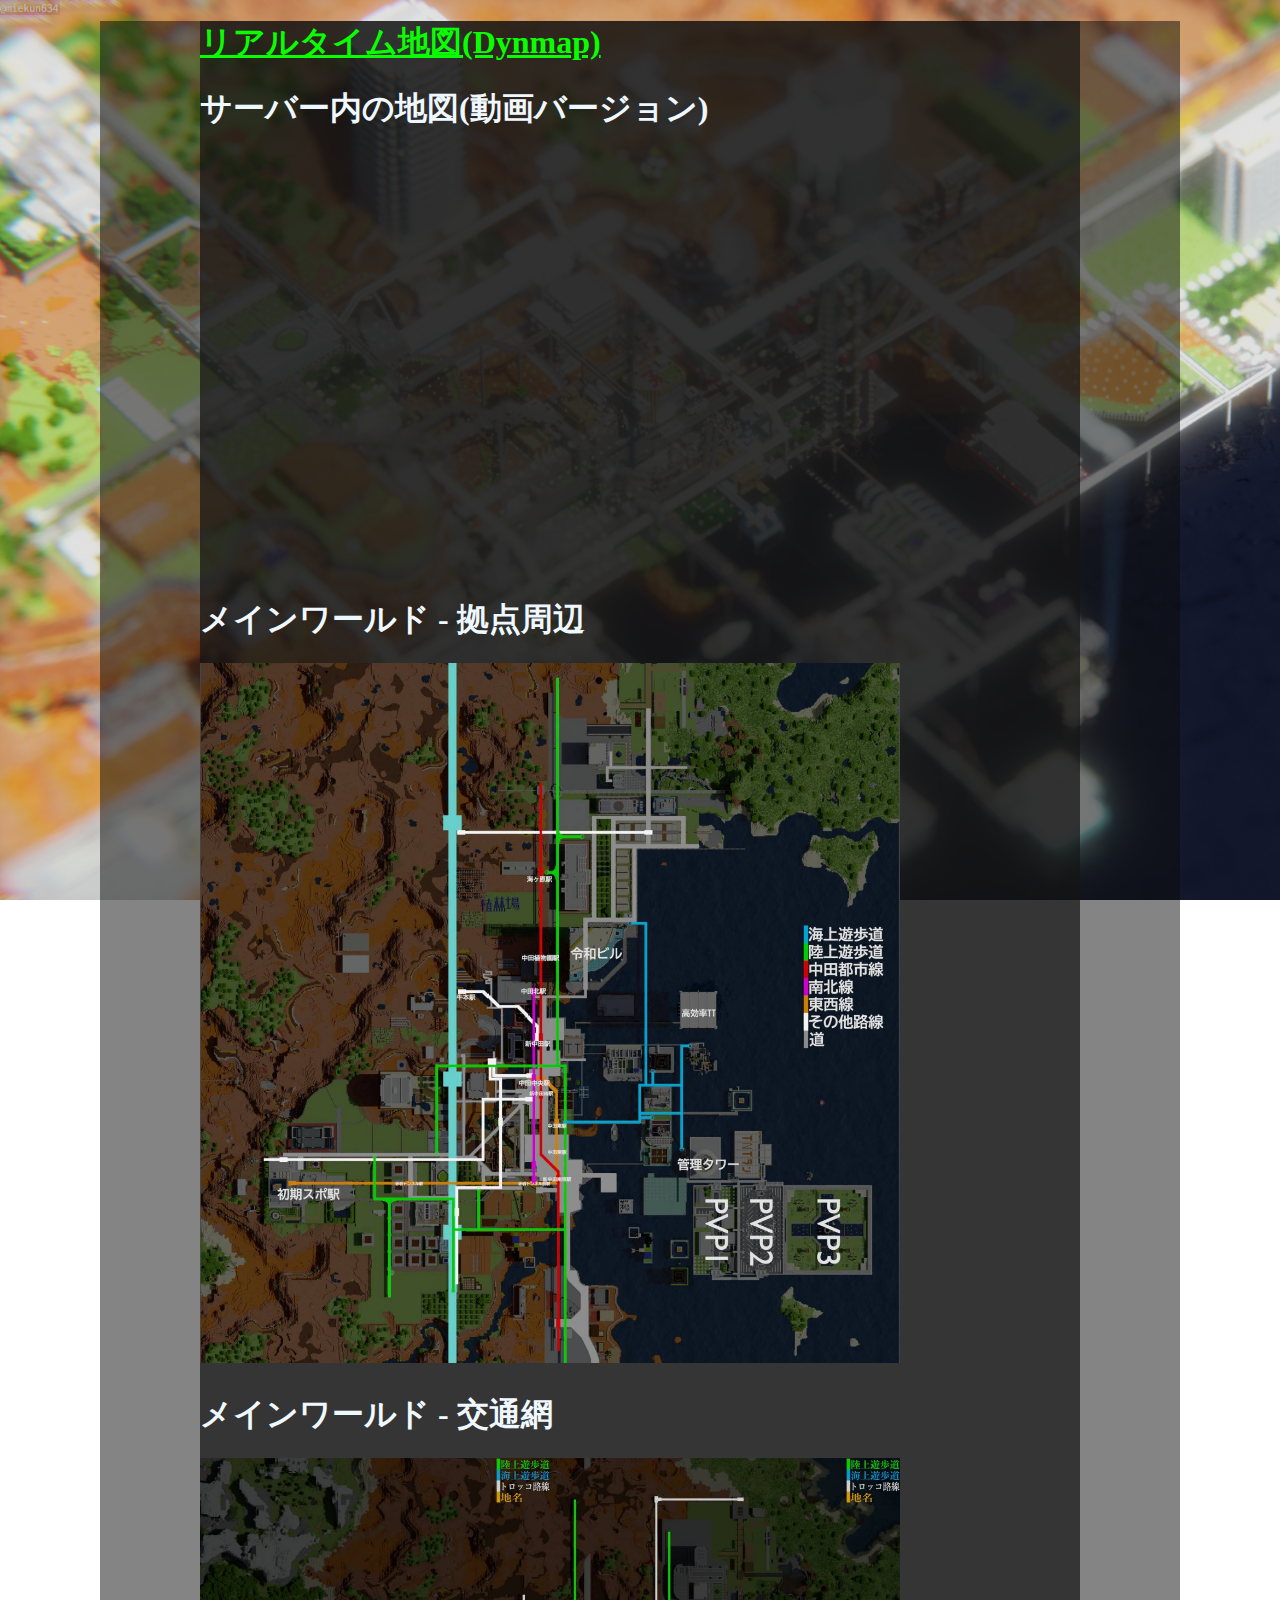
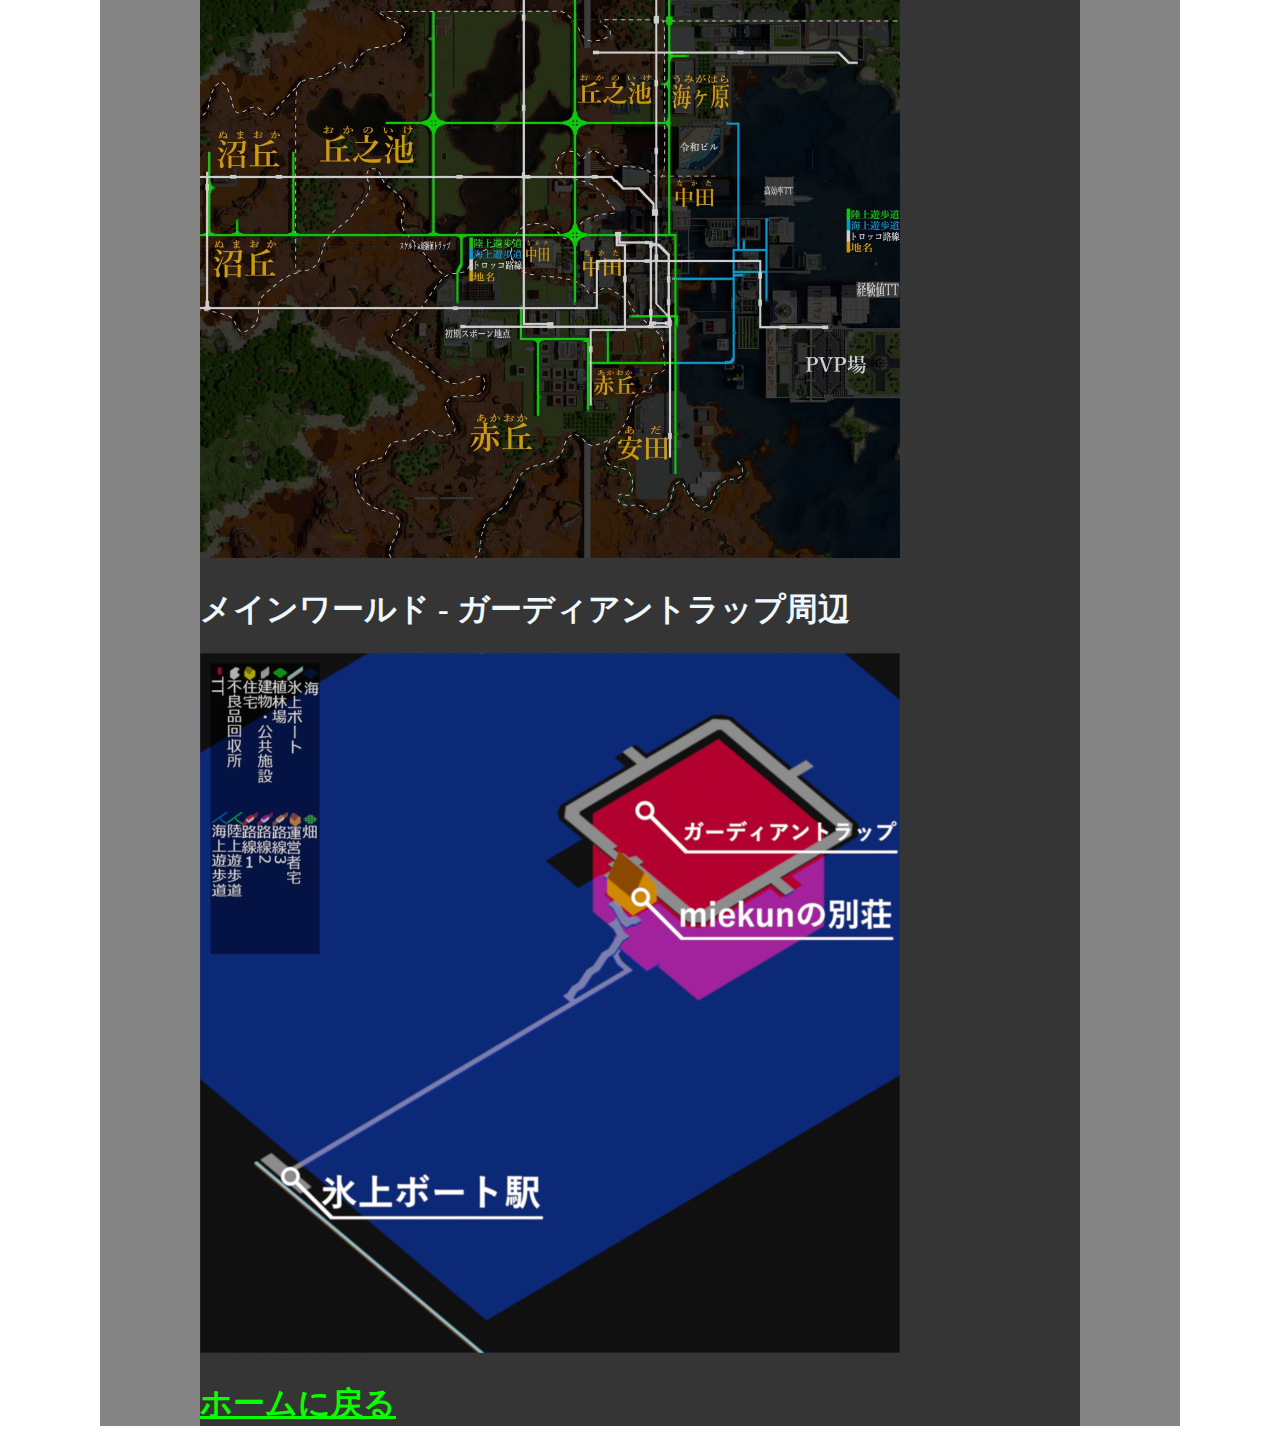
<file: tizu.html>
<!DOCTYPE html>
<html lang="ja">
<head>
    <meta charset="UTF-8">
    <meta name="viewport" content="width=device-width,initial-scale=1.0"> 
    <meta http-equiv="X-UA-Compatible" content="ie=edge">
    <title>サーバー内の地図</title>
    <link rel="stylesheet" media="(min-width: 640px)" href="si-esuesu.css">
    <link rel="stylesheet" media="(max-width: 640px)" href="si-esuesu_mobile.css"> 

    <link rel="shortcut icon" href="https://pbs.twimg.com/profile_images/1135377123948949504/McTLXlMO_400x400.png">
    <style type="text/css">
        a:link { color: #09ff00; }
        a:visited { color: #00b6e4; }
        a:hover { color: #101010; }
        a:active { color: #ff8000; }
    </style>
</head>
<body>
    <div class="sumahokakke-">
        <div class="sumahokakke-2">
            <h1><a href="takkaserver.ddns.net:8123/">リアルタイム地図(Dynmap)</a></h1>
            <h1>サーバー内の地図(動画バージョン)</h1>
            <div class="youtube">
             <iframe width="720" height="420" src="https://www.youtube.com/embed/B6tK1ZKPHdg" frameborder="0" allow="accelerometer; autoplay; encrypted-media; gyroscope; picture-in-picture" allowfullscreen></iframe>
            </div>
            <h1>メインワールド - 拠点周辺</h1>
            <div id="map">
            <h1><a href="index.html"><img src="images/newtizu.jpg" width="700" height="700" alt=""></a></h1>
            </div>
            <h1>メインワールド - 交通網</h1>
            <div id="map">
            <h1><a href="index.html"><img src="images/takkatizu1220.jpg" width="700" height="700" alt=""></a></h1>
            </div>
            <h1>メインワールド - ガーディアントラップ周辺</h1>
            <div id="map">
            <h1><a href="index.html"><img src="images/ga-delianntt0001.png" width="700" height="700" alt=""></a></h1>
            </div>
            <h1><a href="index.html">ホームに戻る</a></h1>
        </div>
    </div>
</body>
</html>
</file>
<file: si-esuesu.css>
body {
    margin-right: 50px;
    margin-left: 50px;
    background-image: url("images/osyann.png");
    background-size: cover;
    background-repeat: no-repeat;
    background-attachment: fixed;
    color: aliceblue;
}
#url {
    background-color: #414141;
    color: #101010;
}
#tuitta- {
    margin-right: 310px;
    margin-left: 310px;
    background-color: #04A6EB;
    color: #fbffff;
}
#tuitta-2 {
    background-color: #04A6EB;
}
.sumaho img{
    width: 1080px;
    height: 360px;
}
.sumahokakke- {
    margin-right: 50px;
    margin-left: 50px;
    background-color: rgba(10, 10, 10, 0.5);
}
.sumahokakke-2 {
    margin-right: 100px;
    margin-left: 100px;
    background-color: rgba(20, 20, 20, 0.7);
}
table {
    background-color: #202020;
    color: #fbffff
}
.sumahotakka {
    float: left;
}
.sumahonannmonai {
    clear: both;
}
.sumahomozi2 {
    font-size: 24px;
}
.sumahomiekun {
    float: left;
}
.sumahonannmonai2 {
    clear: both;
}
#tizu {
    background-image: url("sa-ba-tizu.png");
}
.map {
    margin-left: 210px;
}
#im {
    float: left;
}
@media only screen and (max-width: 600px){
    .sumaho img{
        float: none;
        margin: 0 auto;
        width: 300px;
        height: 100px;
    }
    .sumahomozi {
        font-size: 12px;
    }
    .sumahomozi2 {
        font-size: 30px;
    }
    .sumahomozi img{
        width: 300px;
        height: 300px;
    }
    .sumahozyoukyou img{
        width: 300px;
        height: 100px;
    }
    .youtube {
        width: 300px;
        height: 100px;
    }
    .map img{
        width: 300px;
        height: 300px;
    }
    #im img{
        width: 300px;
        height:100px;
    } 
    #tuitta- {
        width: 200px;
        height: 400px;
    }
    .takka-mozi {
        font-size: 15px;
    }
    .miekunmozi {
        font-size: 15px;
    }
    .sonotamozi {
        font-size: 15px;
    }
    body {
        margin-right: 10px;
        margin-left: 10px;
        background-image: url("images/osyann.png");
        background-size: cover;
        background-repeat: no-repeat;
        background-attachment: fixed;
        color: aliceblue;
    }
    
    #url {
        background-color: #414141;
        color: #101010;
    }
    #tuitta- {
        margin-right: 20px;
        background-color: #04A6EB;
        color: #fbffff;
    }
    #tuitta-2 {
        background-color: #04A6EB;
    }
    .sumahokakke- {
        margin-right: 5px;
        margin-left: 5px;
        background-color: rgba(10, 10, 10, 0.5);
    }
    .sumahokakke-2 {
        margin-right: 7px;
        margin-left: 7px;
        background-color: rgba(20, 20, 20, 0.7);
    }
    table {
        background-color: #202020;
        color: #fbffff
    }
    .sumahotakka {
        float: left;
    }
    .sumahonannmonai {
        clear: both;
    }
    .sumahomiekun {
        float: left;
    }
    .sumahonannmonai2 {
        clear: both;
    }
    #tizu {
        background-image: url("sa-ba-tizu.png");
    }
    #map {
        margin-left: 70px;
    }
    #douga {
        margin-left: 70px;
    }
    #douga2 {
        margin-left: 20px;
    }
    .btn{
    border-radius: 5px;
    background-color: green;
    padding: 20px;
    text-align: center;
    color: white;
    }
}

@media only screen and (max-width:600px){

}
</file>
<file: si-esuesu_mobile.css>
@media only screen and (max-width: 640px){
    .sumaho img{
        float: none;
        margin: 0 auto;
        width: 320px;
        height: 90px;
    }
    .sumahomozi {
        font-size: 12px;
    }
    .sumahomozi2 {
        font-size: 30px;
    }
    .sumahomozi img{
        width: 320px;
        height: 320px;
    }
    .sumahozyoukyou img{
        width: 320px;
        height: 70px;
    }
    .red {
        font-color: red
    }
    .arasimozi {
        font-size: 12px;
    }
    .pluginmozi {
        font-size: 20px;
    }
    .sumaho11 img{
        width: 320px;
        height: 320px;
    }
    .youtube iframe{
        width: 320px;
        height: 180px;
    }
    #im img{
        width: 320px;
        height: 180px;
    }
    .map img{
        width: 320px;
        height: 320px;
    }
    #map img {
        width: 320px;
        height: 320px;
    }
    .sumahogazou img {
        width: 320px;
        height: 180px;
    }
    .takka-mozi {
        font-size: 15px;
    }
    .miekunmozi {
        font-size: 15px;
    }
    .sonotamozi {
        font-size: 15px;
    }
    body {
        margin-right: 10px;
        margin-left: 10px;
        background-image: url("images/osyann.png");
        background-size: cover;
        background-repeat: no-repeat;
        background-attachment: fixed;
        color: aliceblue;
    }
    
    #url {
        background-color: #414141;
        color: #101010;
    }
    #tuitta- {
        margin-right: 20px;
        background-color: #04A6EB;
        color: #fbffff;
    }
    #tuitta-2 {
        background-color: #04A6EB;
    }
    .sumahokakke- {
        margin-right: 3px;
        margin-left: 3px;
        background-color: rgba(10, 10, 10, 0.5);
    }
    .sumahokakke-2 {
        margin-right: 5px;
        margin-left: 5px;
        background-color: rgba(20, 20, 20, 0.7);
    }
    table {
        background-color: #202020;
        color: #fbffff
    }
    .sumahotakka {
        float: left;
    }
    .sumahonannmonai {
        clear: both;
    }
    .sumahomiekun {
        float: left;
    }
    .sumahonannmonai2 {
        clear: both;
    }
    #tizu {
        background-image: url("sa-ba-tizu.png");
    }
    #map {
        margin-left: none;
    }
    #douga {
        margin-left: 70px;
    }
    #douga2 {
        margin-left: 20px;
    }
    .btn{
    border-radius: 5px;
    background-color: green;
    padding: 20px;
    text-align: center;
    color: white;
    }
}
</file>
